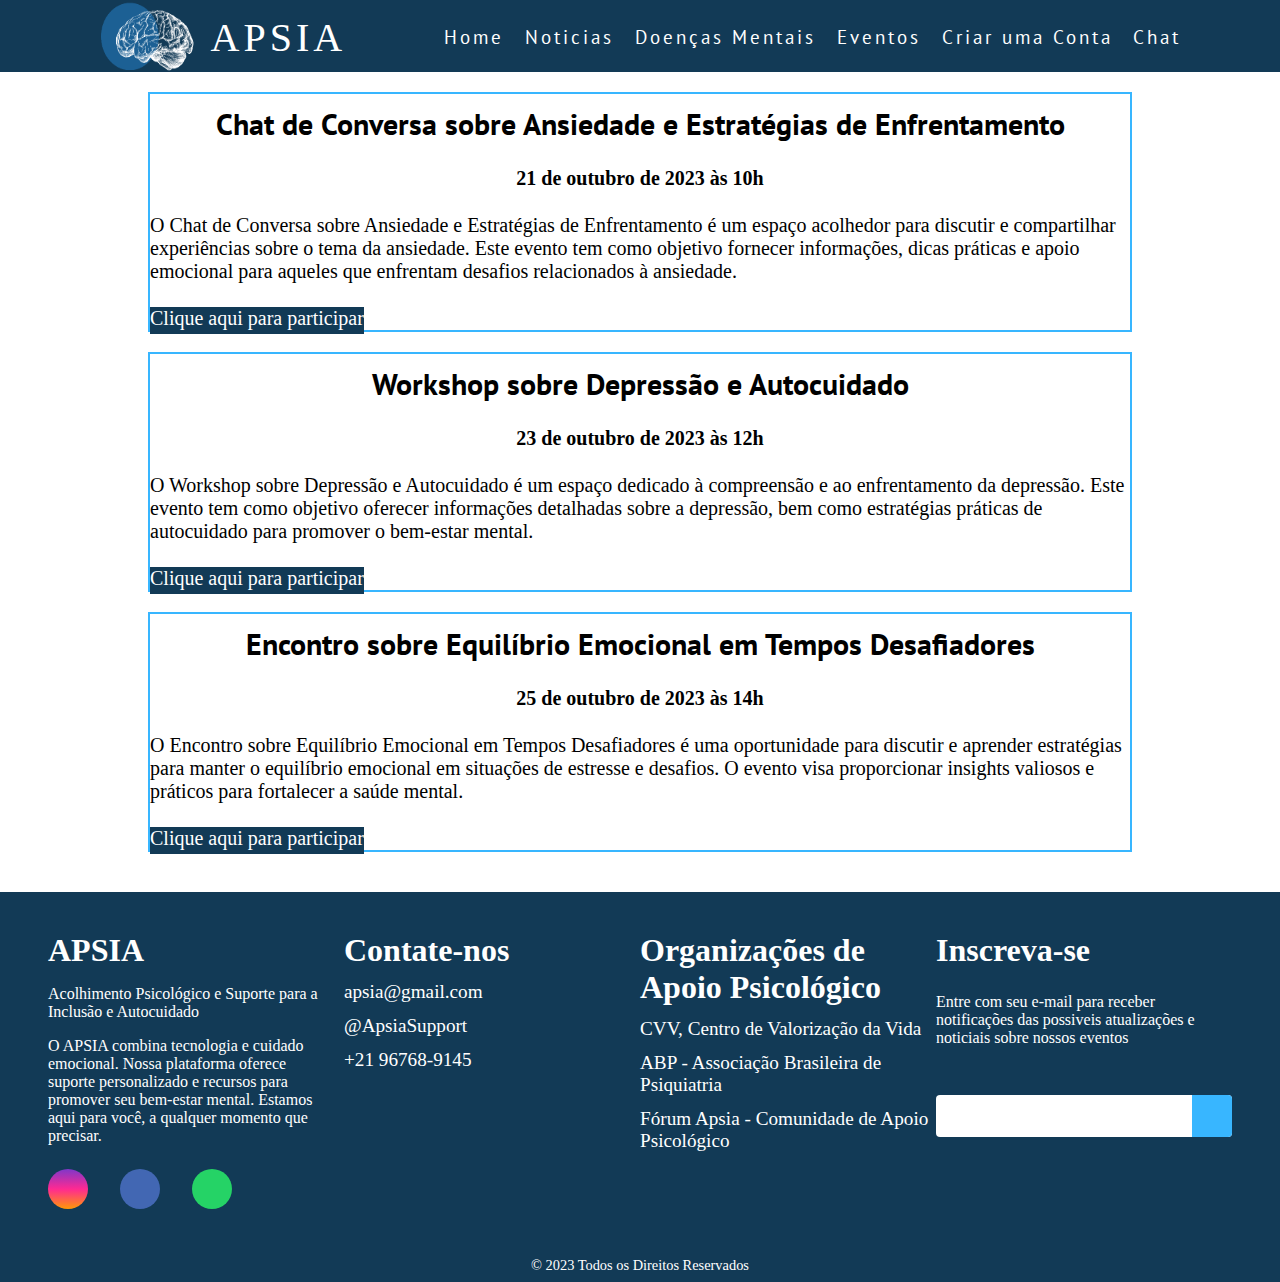
<file: views/Eventos.html>
<!DOCTYPE html>
<html lang="pt-br">
  <head>
    <meta charset="UTF-8" />
    <meta http-equiv="X-UA-Compatible" content="IE=edge" />
    <meta name="viewport" content="width=device-width, initial-scale=1">
<link rel="icon" type="image/x-icon" href="../imagens/icone.png" />
    <link rel="stylesheet" href="../css/eventos.css" />
    <link rel="stylesheet" href="../css/home_style.css" />
    <link rel="stylesheet" href="https://cdnjs.cloudflare.com/ajax/libs/font-awesome/6.2.1/css/all.min.css" integrity="sha512-MV7K8+y+gLIBoVD59lQIYicR65iaqukzvf/nwasF0nqhPay5w/9lJmVM2hMDcnK1OnMGCdVK+iQrJ7lzPJQd1w==" crossorigin="anonymous" referrerpolicy="no-referrer" />
    <link rel="preconnect" href="https://fonts.googleapis.com" />
    <link rel="preconnect" href="https://fonts.gstatic.com" crossorigin />
    <link rel="stylesheet" href="https://fonts.googleapis.com/css2?family=Material+Symbols+Outlined:opsz,wght,FILL,GRAD@20..48,100..700,0..1,-50..200" />
    <link href="https://cdn.jsdelivr.net/npm/bootstrap@5.1.3/dist/css/bootstrap.min.css" rel="stylesheet"
    integrity="sha384-1BmE4kWBq78iYhFldvKuhfTAU6auU8tT94WrHftjDbrCEXSU1oBoqyl2QvZ6jIW3" crossorigin="anonymous">
    <title>Eventos</title>
    
  </head>

  <body>
    <header>
        <nav>
          <div class="nav-title">
            <img src="../imagens/logopequena.png">
            <a class="logo" href="./Home.html">APSIA</a>
          </div>
            <div class="mobile-menu">
                <div class="line1"></div>
                <div class="line2"></div>
                <div class="line3"></div>
            </div>
            <ul class="nav-list">
                <li><a href="./Home.html">Home</a></li>
                <li><a href="./Noticiais.html">Noticias</a></li>
                <li><a href="./Doenças.html">Doenças Mentais</a></li>
                <li><a href="./Eventos.html">Eventos</a></li>
                <li><a href="../Chat/Cadastro.php">Criar uma Conta</a></li>
                <li><a href="../Chat/Conversas.php">Chat</a></li>
            </ul>
        </nav>
    </header>
  <div class="box-noticia">
        <div class="col-sm-12 col-md-4 col-lg-3 p-2 card" id="box-card"> 
            <div class="p-2">
                <div>
                    <h5 class="card-title" style="margin: 10px">Chat de Conversa sobre Ansiedade e Estratégias de Enfrentamento</h5>
                    <h6 class="text-primary">21 de outubro de 2023 às 10h</h6>
                    <p class="text-muted">O Chat de Conversa sobre Ansiedade e Estratégias de Enfrentamento é um espaço acolhedor para discutir e compartilhar experiências sobre o tema da ansiedade. 
                        Este evento tem como objetivo fornecer informações, dicas práticas e apoio emocional para aqueles que enfrentam desafios relacionados à ansiedade.</p>
                    <a class="btn btn-dark">Clique aqui para participar</a>
                </div>
            </div>
        </div>

        <div class="col-sm-12 col-md-4 col-lg-3 p-2 card" id="box-card"> 
            <div class="p-2">
                <div>
                    <h5 class="card-title" style="margin: 10px">Workshop sobre Depressão e Autocuidado</h5>
                    <h6 class="text-primary">23 de outubro de 2023 às 12h</h6>
                    <p class="text-muted">O Workshop sobre Depressão e Autocuidado é um espaço dedicado à compreensão e ao enfrentamento da depressão. 
                        Este evento tem como objetivo oferecer informações detalhadas sobre a depressão, bem como estratégias práticas de autocuidado para promover o bem-estar mental.</p>
                    <a class="btn btn-dark">Clique aqui para participar</a>
                </div>
            </div>
        </div>

        <div class="col-sm-12 col-md-4 col-lg-3 p-2 card" id="box-card"> 
            <div class="p-2">
                <div>
                    <h5 class="card-title" style="margin: 10px">Encontro sobre Equilíbrio Emocional em Tempos Desafiadores</h5>
                    <h6 class="text-primary">25 de outubro de 2023 às 14h</h6>
                    <p class="text-muted">O Encontro sobre Equilíbrio Emocional em Tempos Desafiadores é uma oportunidade para discutir e aprender estratégias para manter o equilíbrio emocional em situações de estresse e desafios. 
                        O evento visa proporcionar insights valiosos e práticos para fortalecer a saúde mental.</p>
                    <a class="btn btn-dark">Clique aqui para participar</a>
                </div>
            </div>
        </div>
  </div>


  <footer>
    <div id="footer_content">
        <div id="footer_contacts">
            <h1>APSIA</h1>
            <p>Acolhimento Psicológico e Suporte para a Inclusão e Autocuidado</p>
            <p>O APSIA combina tecnologia e cuidado emocional. Nossa plataforma oferece suporte personalizado e recursos para promover seu bem-estar mental. Estamos aqui para você, a qualquer momento que precisar.</p>

            <div id="footer_social_media">
                <a href="#" class="footer-link" id="instagram">
                    <i class="fa-brands fa-instagram"></i>
                </a>

                <a href="#" class="footer-link" id="facebook">
                    <i class="fa-brands fa-facebook-f"></i>
                </a>

                <a href="#" class="footer-link" id="whatsapp">
                    <i class="fa-brands fa-whatsapp"></i>
                </a>
            </div>
        </div>
        
        <ul class="footer-list">
            <li>
                <h1>Contate-nos</h1>
            </li>
            <li>
                <a href="https://neilpatel.com/wp-content/uploads/2019/05/ilustracao-sobre-o-error-404-not-found.jpeg" class="footer-link" target="_blank">apsia@gmail.com</a>
            </li>
            <li>
                <a href="https://neilpatel.com/wp-content/uploads/2019/05/ilustracao-sobre-o-error-404-not-found.jpeg" class="footer-link" target="_blank">@ApsiaSupport</a>
            </li>
            <li>
                <a href="https://neilpatel.com/wp-content/uploads/2019/05/ilustracao-sobre-o-error-404-not-found.jpeg" class="footer-link" target="_blank">+21 96768-9145</a>
            </li>
        </ul>

        <ul class="footer-list">
            <li>
                <h1>Organizações de Apoio Psicológico</h1>
            </li>
            <li>
                <a href="https://www.cvv.org.br/" class="footer-link" target="_blank">CVV, Centro de Valorização da Vida</a>
            </li>
            <li>
                <a href="https://www.abp.org.br/" class="footer-link" target="_blank">ABP - Associação Brasileira de Psiquiatria</a>
            </li>
            <li>
                <a href="https://forum.apsia.com.br/" class="footer-link" target="_blank">Fórum Apsia - Comunidade de Apoio Psicológico</a>
            </li>
        </ul>

        <div id="footer_subscribe">
            <h1>Inscreva-se</h1>

            <p> Entre com seu e-mail para receber notificações das possiveis atualizações e noticiais sobre nossos eventos <p>

            <div id="input_group">
                <input type="email" id="email">
                <button>
                    <i class="fa-regular fa-envelope"></i>
                </button>
            </div>
        </div>
    </div>

    <div id="footer_copyright">
        &#169
        2023 Todos os Direitos Reservados
    </div>
</footer>


    <script src="../javascript/home.js"></script>
  </body>
</html>
</file>
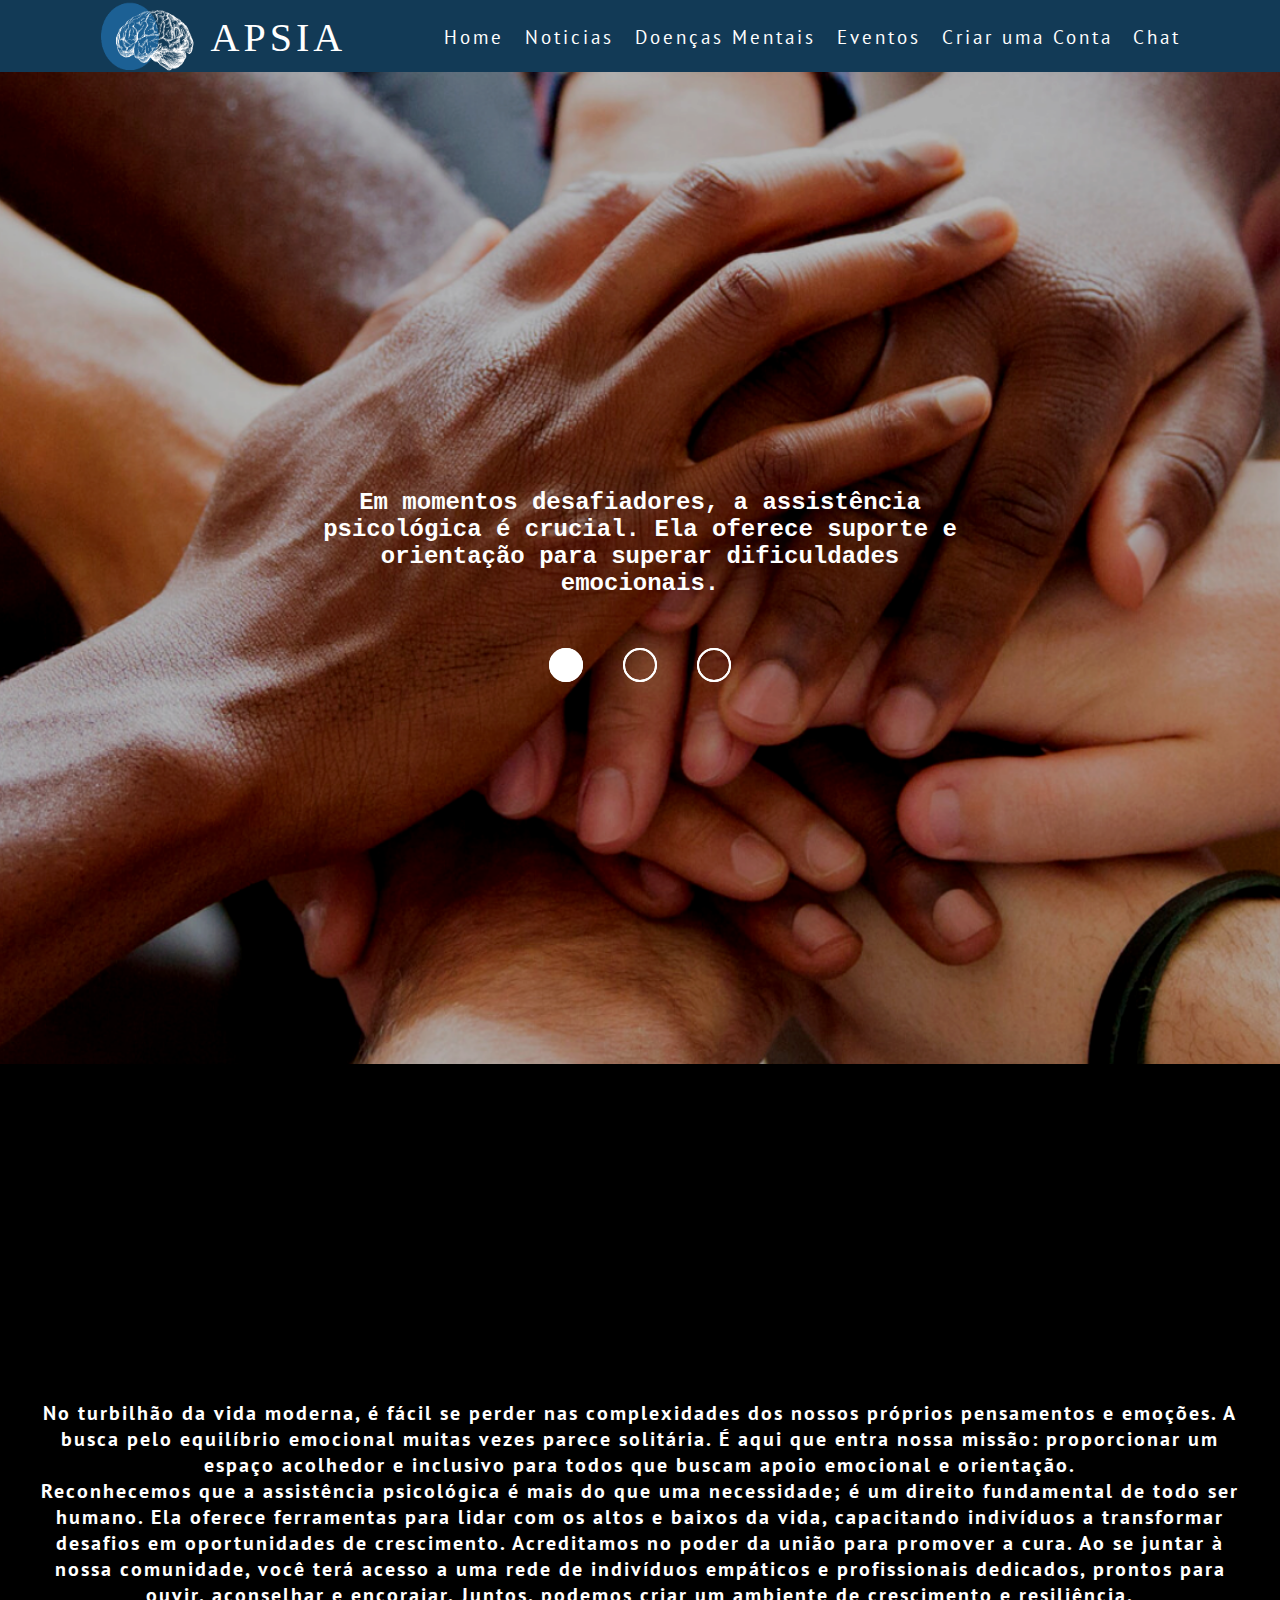
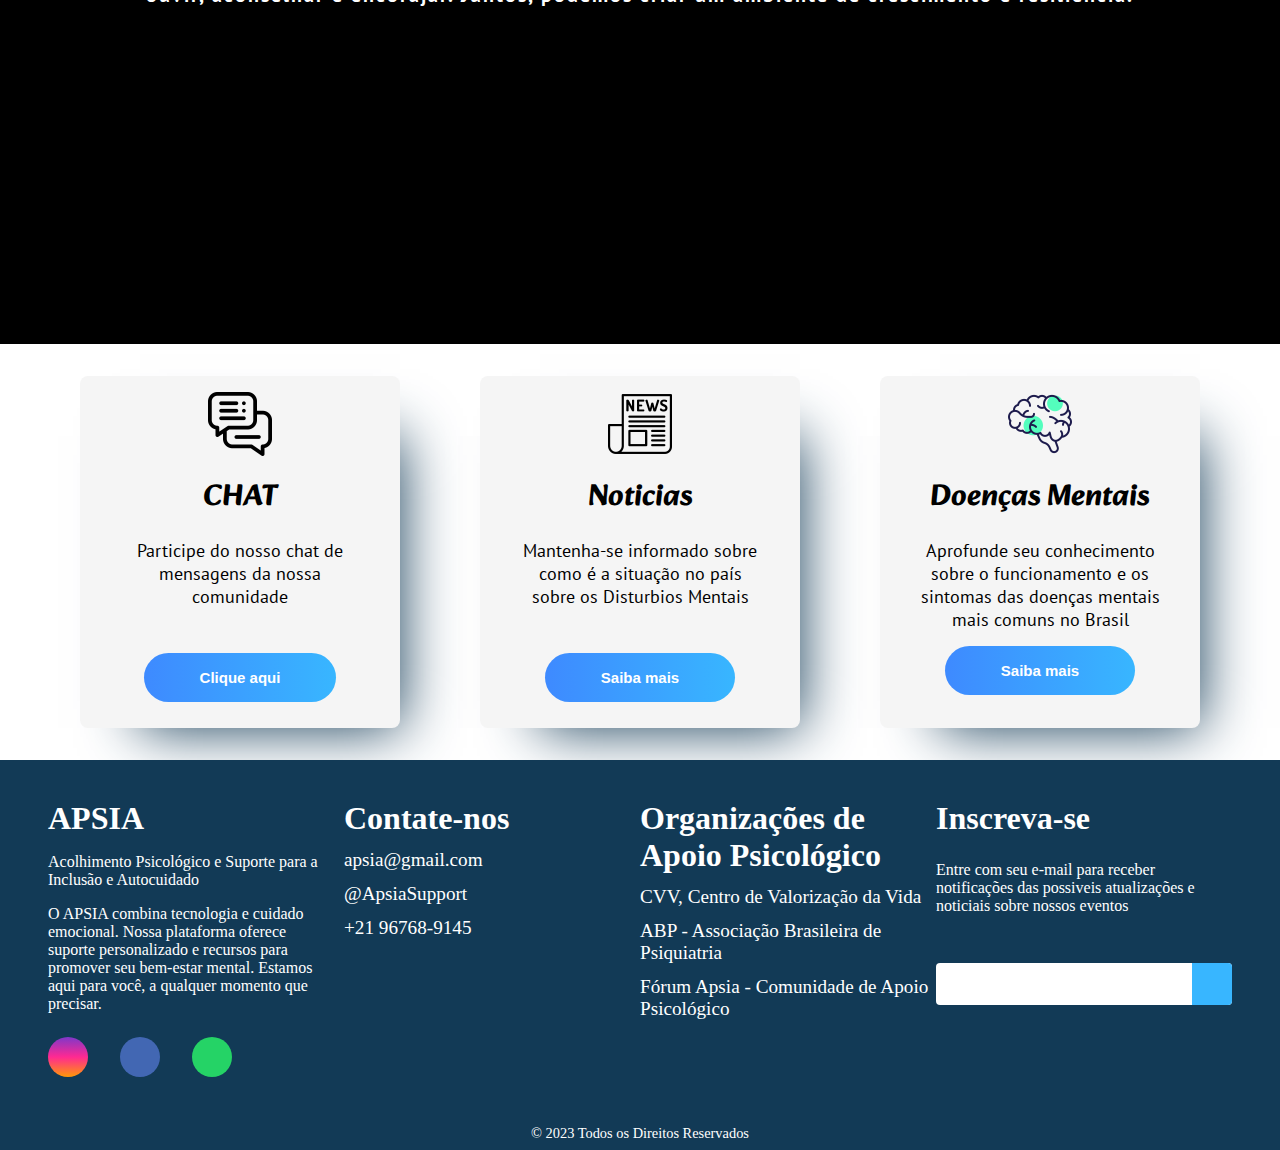
<file: views/Home.html>
<!DOCTYPE html>
<html lang="pt-br">
  <head>
    <meta charset="UTF-8" />
    <meta http-equiv="X-UA-Compatible" content="IE=edge" />
    <meta name="viewport" content="width=device-width, initial-scale=1">
    <link rel="icon" type="image/x-icon" href="../imagens/icone.png" />
    <link rel="stylesheet" href="../css/home_style.css" />
    <link rel="stylesheet" href="https://cdnjs.cloudflare.com/ajax/libs/font-awesome/6.2.1/css/all.min.css" integrity="sha512-MV7K8+y+gLIBoVD59lQIYicR65iaqukzvf/nwasF0nqhPay5w/9lJmVM2hMDcnK1OnMGCdVK+iQrJ7lzPJQd1w==" crossorigin="anonymous" referrerpolicy="no-referrer" />
    <link rel="preconnect" href="https://fonts.googleapis.com" />
    <link rel="preconnect" href="https://fonts.gstatic.com" crossorigin />
    <link rel="stylesheet" href="https://fonts.googleapis.com/css2?family=Material+Symbols+Outlined:opsz,wght,FILL,GRAD@20..48,100..700,0..1,-50..200" />
    <link href="https://cdn.jsdelivr.net/npm/bootstrap@5.1.3/dist/css/bootstrap.min.css" rel="stylesheet"
    integrity="sha384-1BmE4kWBq78iYhFldvKuhfTAU6auU8tT94WrHftjDbrCEXSU1oBoqyl2QvZ6jIW3" crossorigin="anonymous">
    <title>APSIA</title>
  </head>
  <body>
    <header>
      <nav>
        <div class="nav-title">
          <img src="../imagens/logopequena.png">
          <a class="logo" href="./Home.html">APSIA</a>
        </div>
          <div class="mobile-menu">
              <div class="line1"></div>
              <div class="line2"></div>
              <div class="line3"></div>
          </div>
          <ul class="nav-list">
              <li><a href="./Home.html">Home</a></li>
              <li><a href="./Noticiais.html">Noticias</a></li>
              <li><a href="./Doenças.html">Doenças Mentais</a></li>
              <li><a href="./Eventos.html">Eventos</a></li>
              <li><a href="../Chat/Cadastro.php">Criar uma Conta</a></li>
              <li><a href="../Chat/Conversas.php">Chat</a></li>
          </ul>
      </nav>
  </header>
    
      <section class="slider">

        <div class="slides">
          <!--Radio buttons-->
          <input type="radio" name="radio-btn" id="radio1">
          <input type="radio" name="radio-btn" id="radio2">
          <input type="radio" name="radio-btn" id="radio3">
          <!--fim-->

          <!--slide imagens-->
            <div class="slide first">
              <img src="../imagens/assets/carrossel3.png" alt="" />
              <div class="slide-text">
                <p>Em momentos desafiadores, a assistência psicológica é crucial. Ela oferece suporte e orientação para superar dificuldades emocionais.</p>
              </div>
            </div>
            <div class="slide">
              <img src="../imagens/assets/cerebro-carrossel.jpg" alt="" />
              <div class="slide-text">
                <p>Aqui no Apsia fornecemos assistência psicológica como um espaço acolhedor para indivíduos se unirem e compartilharem seus problemas. Aqui, encontram apoio e compreensão.</p>
              </div>
            </div>
            <div class="slide">
              <img src="../imagens/assets/carrossel-meca.jpg" alt="" />
              <div class="slide-text">
                <p>Através da união de uma comunidade solidária, somos capazes de fazer a diferença na vida das pessoas que enfrentam desafios emocionais. Juntos, proporcionamos um ambiente de apoio e crescimento</p>
              </div>
            </div>
          <!--slide imagens fim-->
          
          <!--navigation auto-->
          <div class="navigation-auto">
              <div class="auto-btn1"></div>
              <div class="auto-btn2"></div>
              <div class="auto-btn3"></div>
          </div>

          <div class="manual-navigation">
            <label for="radio1" class="manual-btn"></label>
            <label for="radio2" class="manual-btn"></label>
            <label for="radio3" class="manual-btn"></label>
          </div>

        </div>

      </section>


    <!--<section class="">
      <div class="center-text">
      <a>Espaço para texto</a>
    </section>
  -->
    <section class="bread-background center-h1">
      <h1 class="custom-h1">
        <a>No turbilhão da vida moderna, é fácil se perder nas complexidades dos nossos próprios pensamentos e emoções. A busca pelo equilíbrio emocional muitas vezes parece solitária. É aqui que entra nossa missão: proporcionar um espaço acolhedor e inclusivo para todos que buscam apoio emocional e orientação.</a>
        <a><br>Reconhecemos que a assistência psicológica é mais do que uma necessidade; é um direito fundamental de todo ser humano. Ela oferece ferramentas para lidar com os altos e baixos da vida, capacitando indivíduos a transformar desafios em oportunidades de crescimento.</a>
        <a>Acreditamos no poder da união para promover a cura. Ao se juntar à nossa comunidade, você terá acesso a uma rede de indivíduos empáticos e profissionais dedicados, prontos para ouvir, aconselhar e encorajar. Juntos, podemos criar um ambiente de crescimento e resiliência.</a>
      </h1>
    </section>

    <main class="cards">
      <section class="card contato">
          <div class="icon">
              <img src="../imagens/assets/bater-papo.png" alt="BatePapo">
          </div>
          <h3>CHAT</h3>
          <span>Participe do nosso chat de mensagens da nossa comunidade</span>
          <button onclick="location.href='../Chat/Cadastro.php'">Clique aqui</button>
      </section>
      <section class="card noticia">
          <div class="icon">
              <img src="../imagens/assets/noticia.png" alt="Noticias">
          </div>
          <h3>Noticias</h3>
          <span>Mantenha-se informado sobre como é a situação no país sobre os Disturbios Mentais</span>
          <button onclick="location.href='./Noticiais.html'">Saiba mais</button>
      </section>
      <section class="card sobre">
          <div class="icon">
              <img src="../imagens/assets/cerebro.png" alt="Conheça-nos">
          </div>
          <h3>Doenças Mentais</h3>
          <span id="card-span">Aprofunde seu conhecimento sobre o funcionamento e os sintomas das doenças mentais mais comuns no Brasil</span>
          <button onclick="location.href='./Doenças.html'">Saiba mais</button>
      </section>
  </main>

    <footer>
      <div id="footer_content">
          <div id="footer_contacts">
              <h1>APSIA</h1>
              <p>Acolhimento Psicológico e Suporte para a Inclusão e Autocuidado</p>
              <p>O APSIA combina tecnologia e cuidado emocional. Nossa plataforma oferece suporte personalizado e recursos para promover seu bem-estar mental. Estamos aqui para você, a qualquer momento que precisar.</p>

              <div id="footer_social_media">
                  <a href="#" class="footer-link" id="instagram">
                      <i class="fa-brands fa-instagram"></i>
                  </a>

                  <a href="#" class="footer-link" id="facebook">
                      <i class="fa-brands fa-facebook-f"></i>
                  </a>

                  <a href="#" class="footer-link" id="whatsapp">
                      <i class="fa-brands fa-whatsapp"></i>
                  </a>
              </div>
          </div>
          
          <ul class="footer-list">
              <li>
                  <h1>Contate-nos</h1>
              </li>
              <li>
                  <a href="https://neilpatel.com/wp-content/uploads/2019/05/ilustracao-sobre-o-error-404-not-found.jpeg" class="footer-link" target="_blank">apsia@gmail.com</a>
              </li>
              <li>
                  <a href="https://neilpatel.com/wp-content/uploads/2019/05/ilustracao-sobre-o-error-404-not-found.jpeg" class="footer-link" target="_blank">@ApsiaSupport</a>
              </li>
              <li>
                  <a href="https://neilpatel.com/wp-content/uploads/2019/05/ilustracao-sobre-o-error-404-not-found.jpeg" class="footer-link" target="_blank">+21 96768-9145</a>
              </li>
          </ul>

          <ul class="footer-list">
              <li>
                  <h1>Organizações de Apoio Psicológico</h1>
              </li>
              <li>
                  <a href="https://www.cvv.org.br/" class="footer-link" target="_blank">CVV, Centro de Valorização da Vida</a>
              </li>
              <li>
                  <a href="https://www.abp.org.br/" class="footer-link" target="_blank">ABP - Associação Brasileira de Psiquiatria</a>
              </li>
              <li>
                  <a href="https://forum.apsia.com.br/" class="footer-link" target="_blank">Fórum Apsia - Comunidade de Apoio Psicológico</a>
              </li>
          </ul>

          <div id="footer_subscribe">
              <h1>Inscreva-se</h1>

              <p> Entre com seu e-mail para receber notificações das possiveis atualizações e noticiais sobre nossos eventos <p>

              <div id="input_group">
                  <input type="email" id="email">
                  <button>
                      <i class="fa-regular fa-envelope"></i>
                  </button>
              </div>
          </div>
      </div>

      <div id="footer_copyright">
          &#169
          2023 Todos os Direitos Reservados
      </div>
  </footer>
    <script src="../javascript/home.js"></script>
  </body>
</html>
</file>
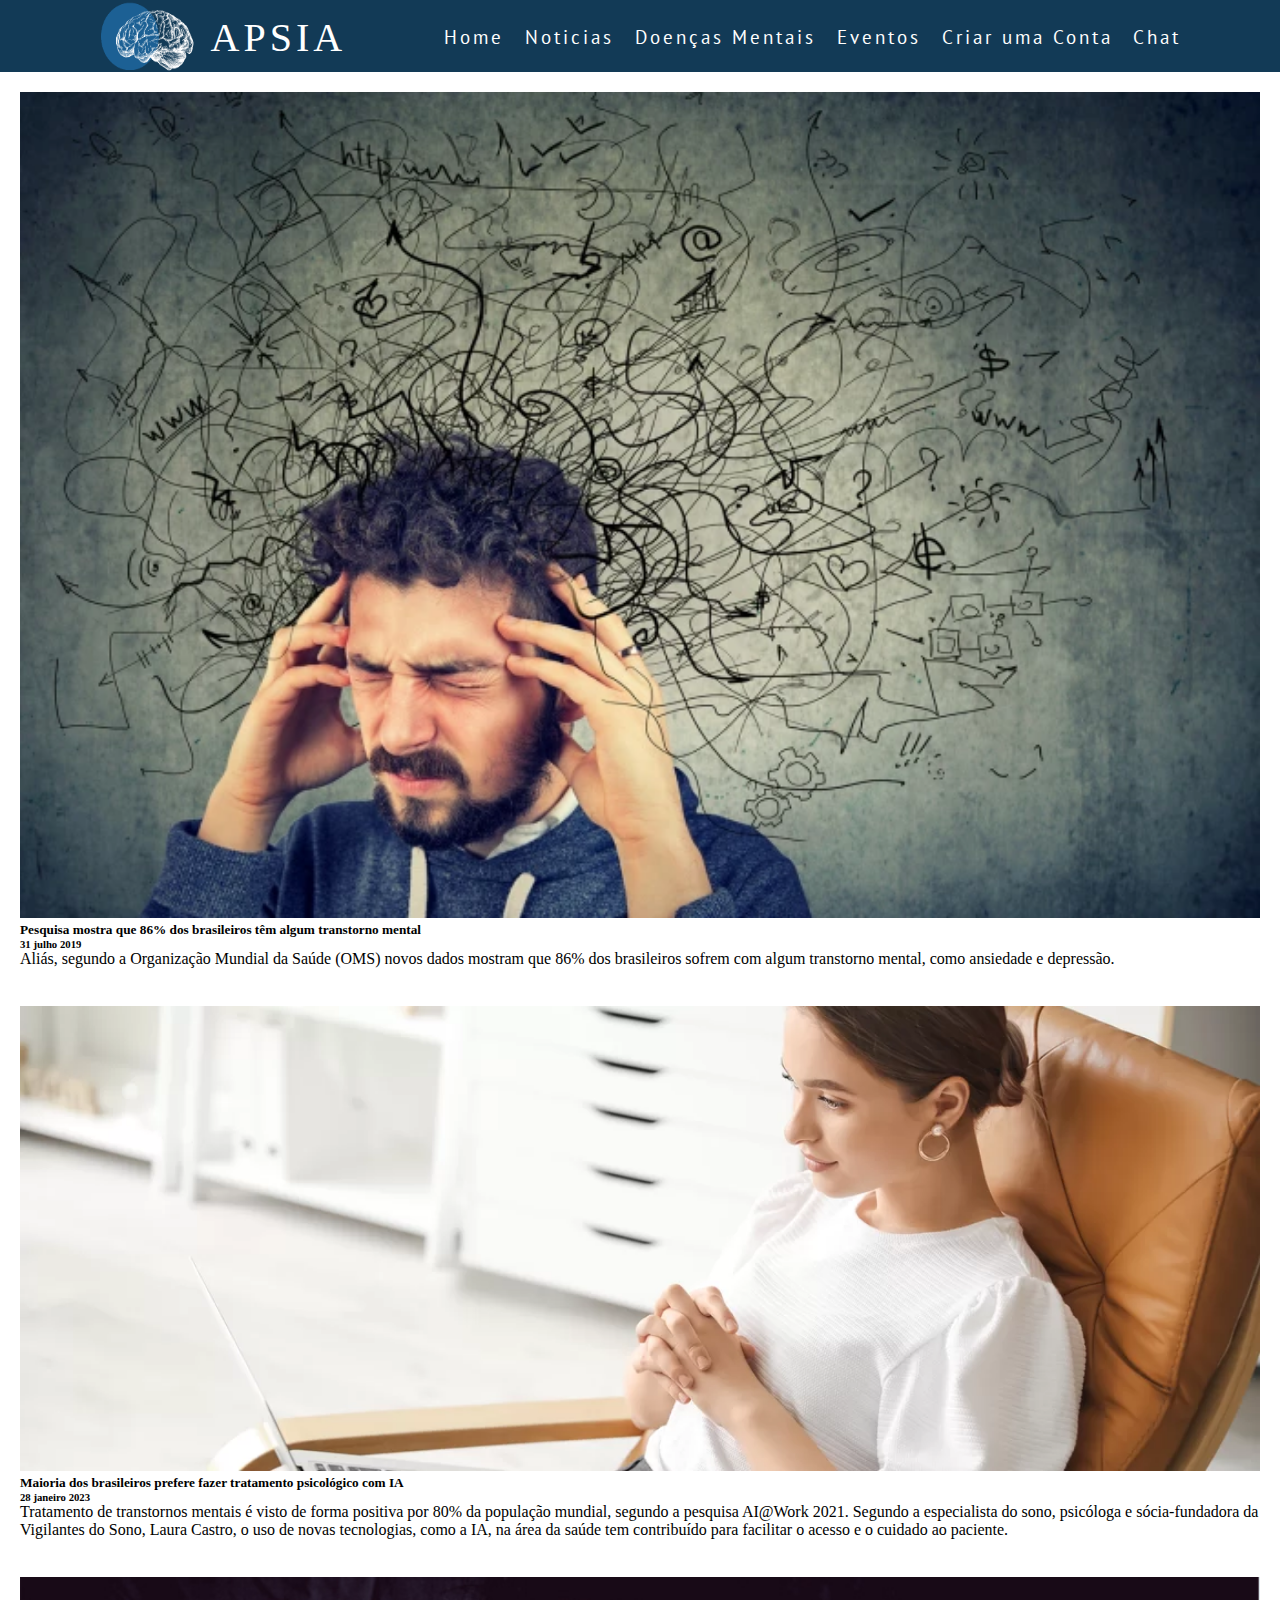
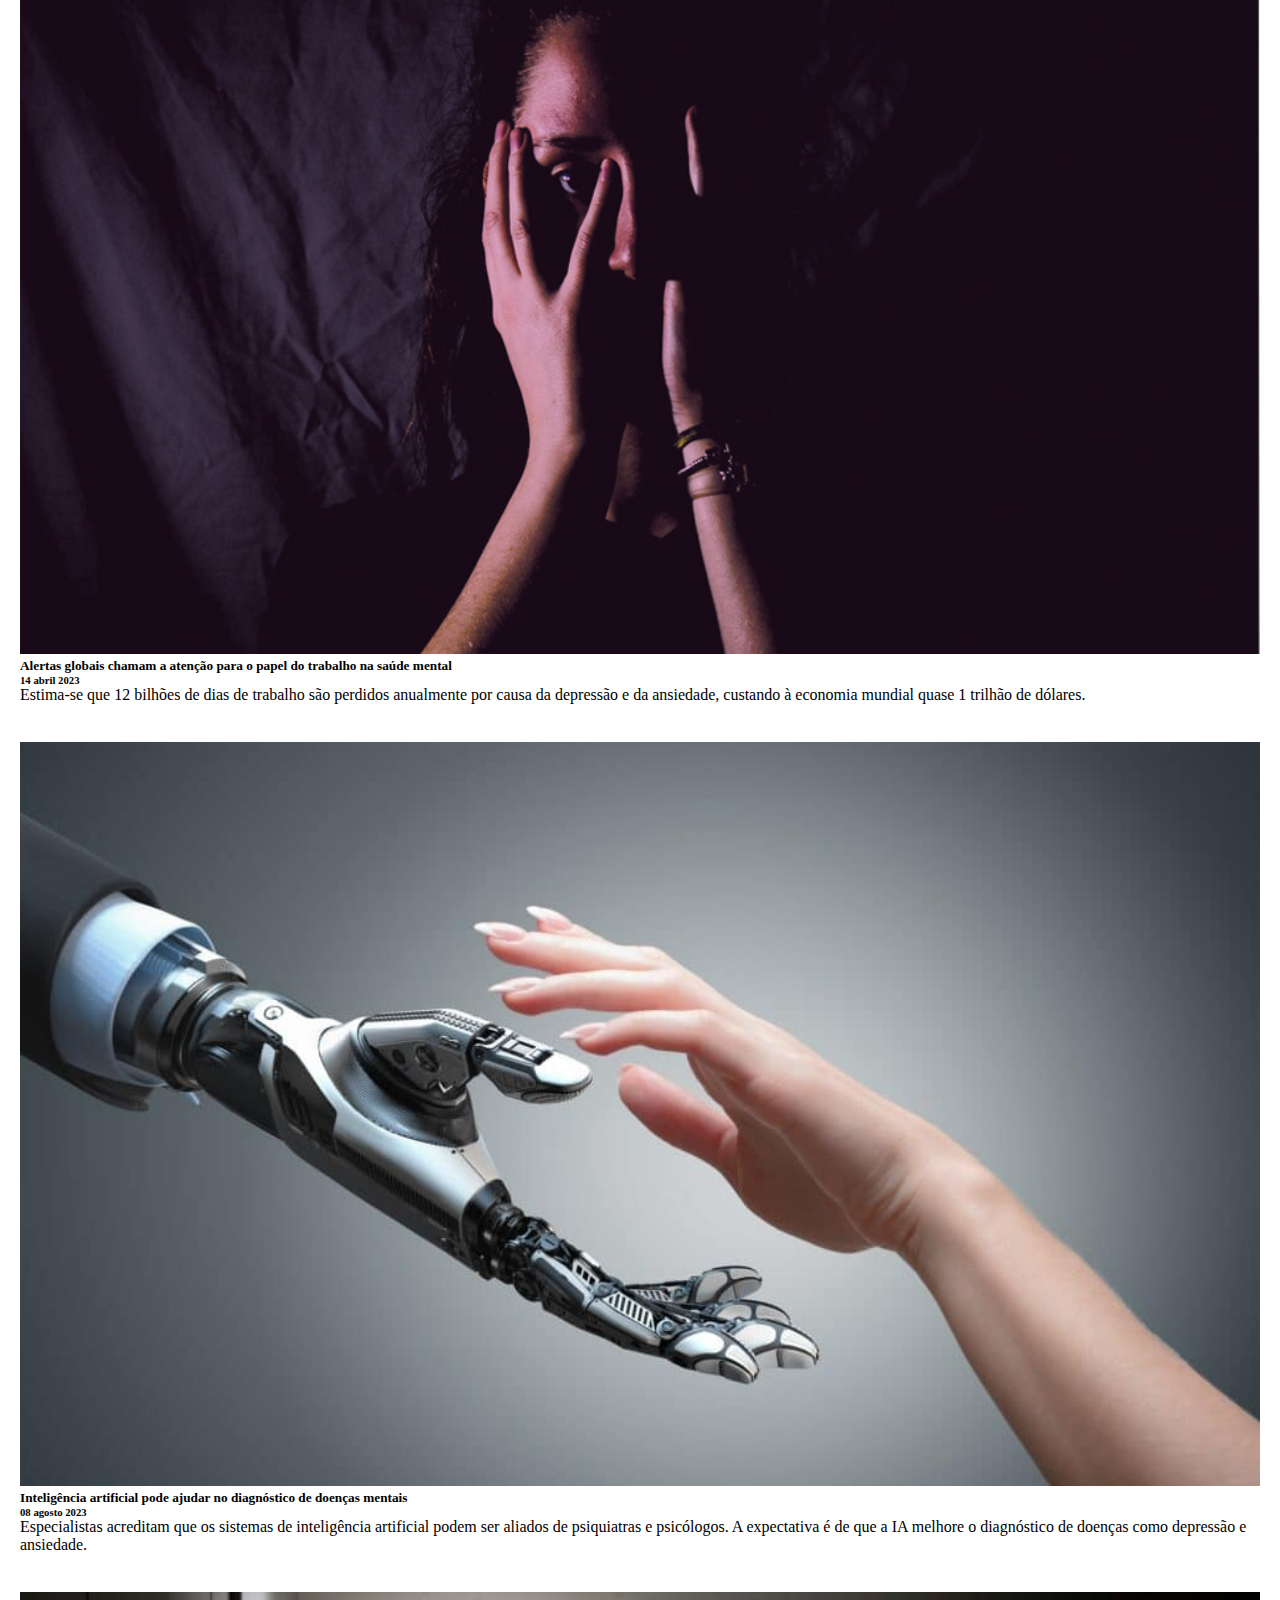
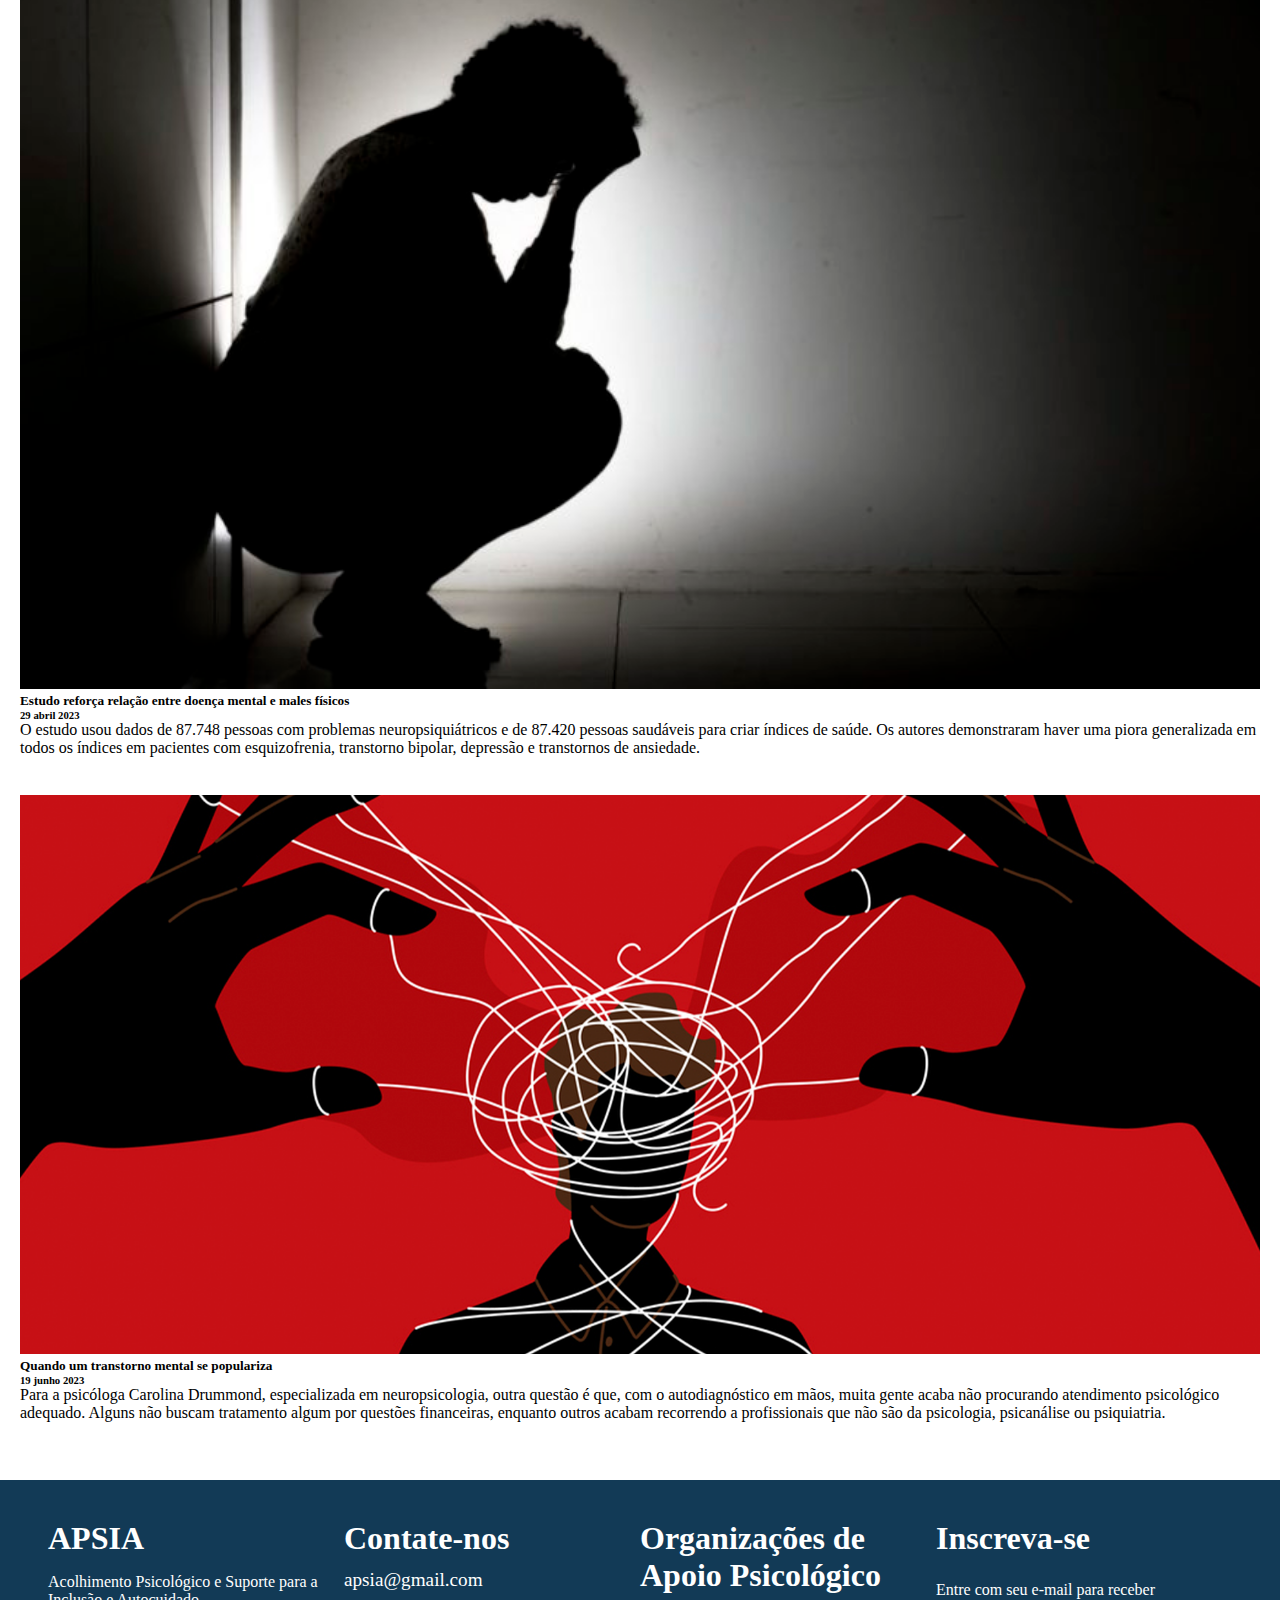
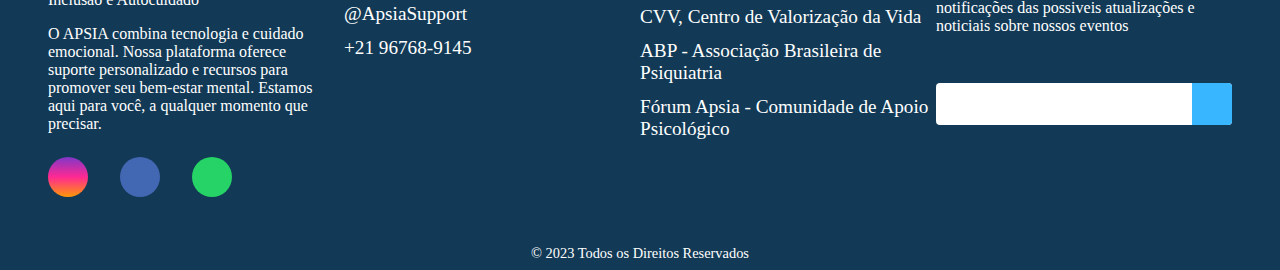
<file: views/Noticiais.html>
<!DOCTYPE html>
<html lang="pt-br">
  <head>
    <meta charset="UTF-8" />
    <meta http-equiv="X-UA-Compatible" content="IE=edge" />
    <meta name="viewport" content="width=device-width, initial-scale=1">
<link rel="icon" type="image/x-icon" href="../imagens/icone.png" />
    <link rel="stylesheet" href="../css/noticias_style.css" />
    <link rel="stylesheet" href="../css/home_style.css" />
    <link rel="stylesheet" href="https://cdnjs.cloudflare.com/ajax/libs/font-awesome/6.2.1/css/all.min.css" integrity="sha512-MV7K8+y+gLIBoVD59lQIYicR65iaqukzvf/nwasF0nqhPay5w/9lJmVM2hMDcnK1OnMGCdVK+iQrJ7lzPJQd1w==" crossorigin="anonymous" referrerpolicy="no-referrer" />
    <link rel="preconnect" href="https://fonts.googleapis.com" />
    <link rel="preconnect" href="https://fonts.gstatic.com" crossorigin />
    <link rel="stylesheet" href="https://fonts.googleapis.com/css2?family=Material+Symbols+Outlined:opsz,wght,FILL,GRAD@20..48,100..700,0..1,-50..200" />
    <link href="https://cdn.jsdelivr.net/npm/bootstrap@5.1.3/dist/css/bootstrap.min.css" rel="stylesheet"
    integrity="sha384-1BmE4kWBq78iYhFldvKuhfTAU6auU8tT94WrHftjDbrCEXSU1oBoqyl2QvZ6jIW3" crossorigin="anonymous">
    <title>Noticias</title>
    
  </head>

  <body>
    <header>
        <nav>
          <div class="nav-title">
            <img src="../imagens/logopequena.png">
            <a class="logo" href="./Home.html">APSIA</a>
          </div>
            <div class="mobile-menu">
                <div class="line1"></div>
                <div class="line2"></div>
                <div class="line3"></div>
            </div>
            <ul class="nav-list">
                <li><a href="./Home.html">Home</a></li>
                <li><a href="./Noticiais.html">Noticias</a></li>
                <li><a href="./Doenças.html">Doenças Mentais</a></li>
                <li><a href="./Eventos.html">Eventos</a></li>
                <li><a href="../Chat/Cadastro.php">Criar uma Conta</a></li>
                <li><a href="../Chat/Conversas.php">Chat</a></li>
            </ul>
        </nav>
    </header>
  <div class="box-noticia">
        <div class="col-sm-12 col-md-4 col-lg-3 p-2 card" id="box-card"> 
            <div class="p-2">
                <img src="../imagens/assets/noticias1.png">
                <div>
                    <h5 class="card-title">Pesquisa mostra que 86% dos brasileiros têm algum transtorno mental</h5>
                    <h6 class="text-primary">31 julho 2019</h6>
                    <p class="text-muted">Aliás, segundo a Organização Mundial da Saúde (OMS) novos dados mostram que 86% dos brasileiros sofrem com algum transtorno mental, como ansiedade e depressão.</p>
                    <a class="btn btn-dark" href="https://veja.abril.com.br/saude/pesquisa-indica-que-86-dos-brasileiros-tem-algum-transtorno-mental/amp/" target="_blank">Leia aqui</a>
                </div>
            </div>
        </div>

        <div class="col-sm-12 col-md-4 col-lg-3 p-2 card" id="box-card"> 
           <div class="p-2">
            <img src="../imagens/assets/noticias2.png">
            <div>
                <h5 class="card-title">Maioria dos brasileiros prefere fazer tratamento psicológico com IA</h5>
                <h6 class="text-primary">28 janeiro 2023 </h6>
                <p class="text-muted">Tratamento de transtornos mentais é visto de forma positiva por 80% da população mundial, segundo a pesquisa AI@Work 2021. Segundo a especialista do sono, psicóloga e sócia-fundadora da Vigilantes do Sono, Laura Castro, o uso de novas tecnologias, como a IA, na área da saúde tem contribuído para facilitar o acesso e o cuidado ao paciente.</p>
                <a class="btn btn-dark" href="https://www.tecmundo.com.br/ciencia/259812-maioria-brasileiros-prefere-fazer-tratamento-psicologico-ia.htm" target="_blank">Leia aqui</a>
            </div>
            </div>
        </div>

        <div class="col-sm-12 col-md-4 col-lg-3 p-2 card" id="box-card"> 
            <div class="p-2">
                <img src="../imagens/assets/noticias3.jpg">
                <div>
                    <h5 class="card-title">Alertas globais chamam a atenção para o papel do trabalho na saúde mental</h5>
                    <h6 class="text-primary">14 abril 2023</h6>
                    <p class="text-muted">Estima-se que 12 bilhões de dias de trabalho são perdidos anualmente por causa da depressão e da ansiedade, custando à economia mundial quase 1 trilhão de dólares.</p>
                    <a class="btn btn-dark" href="https://www.epsjv.fiocruz.br/noticias/reportagem/alertas-globais-chamam-a-atencao-para-o-papel-do-trabalho-na-saude-mental" target="_blank">Leia aqui</a>
                </div>
            </div>
        </div>

            <div class="col-sm-12 col-md-4 col-lg-3 p-2 card" id="box-card"> 
                <div class="p-2">
                    <img src="../imagens/assets/noticias4.jpg">
                    <div>
                        <h5 class="card-title">Inteligência artificial pode ajudar no diagnóstico de doenças mentais</h5>
                        <h6 class="text-primary">08 agosto 2023</h6>
                        <p class="text-muted">Especialistas acreditam que os sistemas de inteligência artificial podem ser aliados de psiquiatras e psicólogos. A expectativa é de que a IA melhore o diagnóstico de doenças como depressão e ansiedade.</p>
                        <a class="btn btn-dark" href="https://www.correiobraziliense.com.br/ciencia-e-saude/2023/08/amp/5115116-inteligencia-artificial-pode-ajudar-no-diagnostico-de-doencas-mentais.html" target="_blank">Leia aqui</a>
                    </div>
                </div>
            </div>

            <div class="col-sm-12 col-md-4 col-lg-3 p-2 card" id="box-card"> 
                <div class="p-2">
                    <img src="../imagens/assets/noticias5.jpg">
                    <div>
                        <h5 class="card-title">Estudo reforça relação entre doença mental e males físicos</h5>
                        <h6 class="text-primary">29 abril 2023</h6>
                        <p class="text-muted">O estudo usou dados de 87.748 pessoas com problemas neuropsiquiátricos e de 87.420 pessoas saudáveis para criar índices de saúde. Os autores demonstraram haver uma piora generalizada em todos os índices em pacientes com esquizofrenia, transtorno bipolar, depressão e transtornos de ansiedade.</p>
                        <a class="btn btn-dark" href="https://www.poder360.com.br/saude/estudo-reforca-relacao-entre-doenca-mental-e-males-fisicos/" target="_blank">Leia aqui</a>
                    </div>
                </div>
            </div>

            <div class="col-sm-12 col-md-4 col-lg-3 p-2 card" id="box-card"> 
                <div class="p-2">
                    <img src="../imagens/assets/noticias6.png">
                    <div>
                        <h5 class="card-title">Quando um transtorno mental se populariza</h5>
                        <h6 class="text-primary">19 junho 2023</h6>
                        <p class="text-muted">Para a psicóloga Carolina Drummond, especializada em neuropsicologia, outra questão é que, com o autodiagnóstico em mãos, muita gente acaba não procurando atendimento psicológico adequado. Alguns não buscam tratamento algum por questões financeiras, enquanto outros acabam recorrendo a profissionais que não são da psicologia, psicanálise ou psiquiatria.</p>
                        <a class="btn btn-dark" href="https://minabemestar.uol.com.br/tdah-transtornos-mentais-popularizacao/" target="_blank">Leia aqui</a>
                    </div>
                </div>
            </div>
    </div>


    <footer>
        <div id="footer_content">
            <div id="footer_contacts">
                <h1>APSIA</h1>
                <p>Acolhimento Psicológico e Suporte para a Inclusão e Autocuidado</p>
                <p>O APSIA combina tecnologia e cuidado emocional. Nossa plataforma oferece suporte personalizado e recursos para promover seu bem-estar mental. Estamos aqui para você, a qualquer momento que precisar.</p>
  
                <div id="footer_social_media">
                    <a href="#" class="footer-link" id="instagram">
                        <i class="fa-brands fa-instagram"></i>
                    </a>
  
                    <a href="#" class="footer-link" id="facebook">
                        <i class="fa-brands fa-facebook-f"></i>
                    </a>
  
                    <a href="#" class="footer-link" id="whatsapp">
                        <i class="fa-brands fa-whatsapp"></i>
                    </a>
                </div>
            </div>
            
            <ul class="footer-list">
                <li>
                    <h1>Contate-nos</h1>
                </li>
                <li>
                    <a href="https://neilpatel.com/wp-content/uploads/2019/05/ilustracao-sobre-o-error-404-not-found.jpeg" class="footer-link" target="_blank">apsia@gmail.com</a>
                </li>
                <li>
                    <a href="https://neilpatel.com/wp-content/uploads/2019/05/ilustracao-sobre-o-error-404-not-found.jpeg" class="footer-link" target="_blank">@ApsiaSupport</a>
                </li>
                <li>
                    <a href="https://neilpatel.com/wp-content/uploads/2019/05/ilustracao-sobre-o-error-404-not-found.jpeg" class="footer-link" target="_blank">+21 96768-9145</a>
                </li>
            </ul>
  
            <ul class="footer-list">
                <li>
                    <h1>Organizações de Apoio Psicológico</h1>
                </li>
                <li>
                    <a href="https://www.cvv.org.br/" class="footer-link" target="_blank">CVV, Centro de Valorização da Vida</a>
                </li>
                <li>
                    <a href="https://www.abp.org.br/" class="footer-link" target="_blank">ABP - Associação Brasileira de Psiquiatria</a>
                </li>
                <li>
                    <a href="https://forum.apsia.com.br/" class="footer-link" target="_blank">Fórum Apsia - Comunidade de Apoio Psicológico</a>
                </li>
            </ul>
  
            <div id="footer_subscribe">
                <h1>Inscreva-se</h1>
  
                <p> Entre com seu e-mail para receber notificações das possiveis atualizações e noticiais sobre nossos eventos <p>
  
                <div id="input_group">
                    <input type="email" id="email">
                    <button>
                        <i class="fa-regular fa-envelope"></i>
                    </button>
                </div>
            </div>
        </div>
  
        <div id="footer_copyright">
            &#169
            2023 Todos os Direitos Reservados
        </div>
    </footer>


    <script src="../javascript/home.js"></script>
  </body>
</html>
</file>
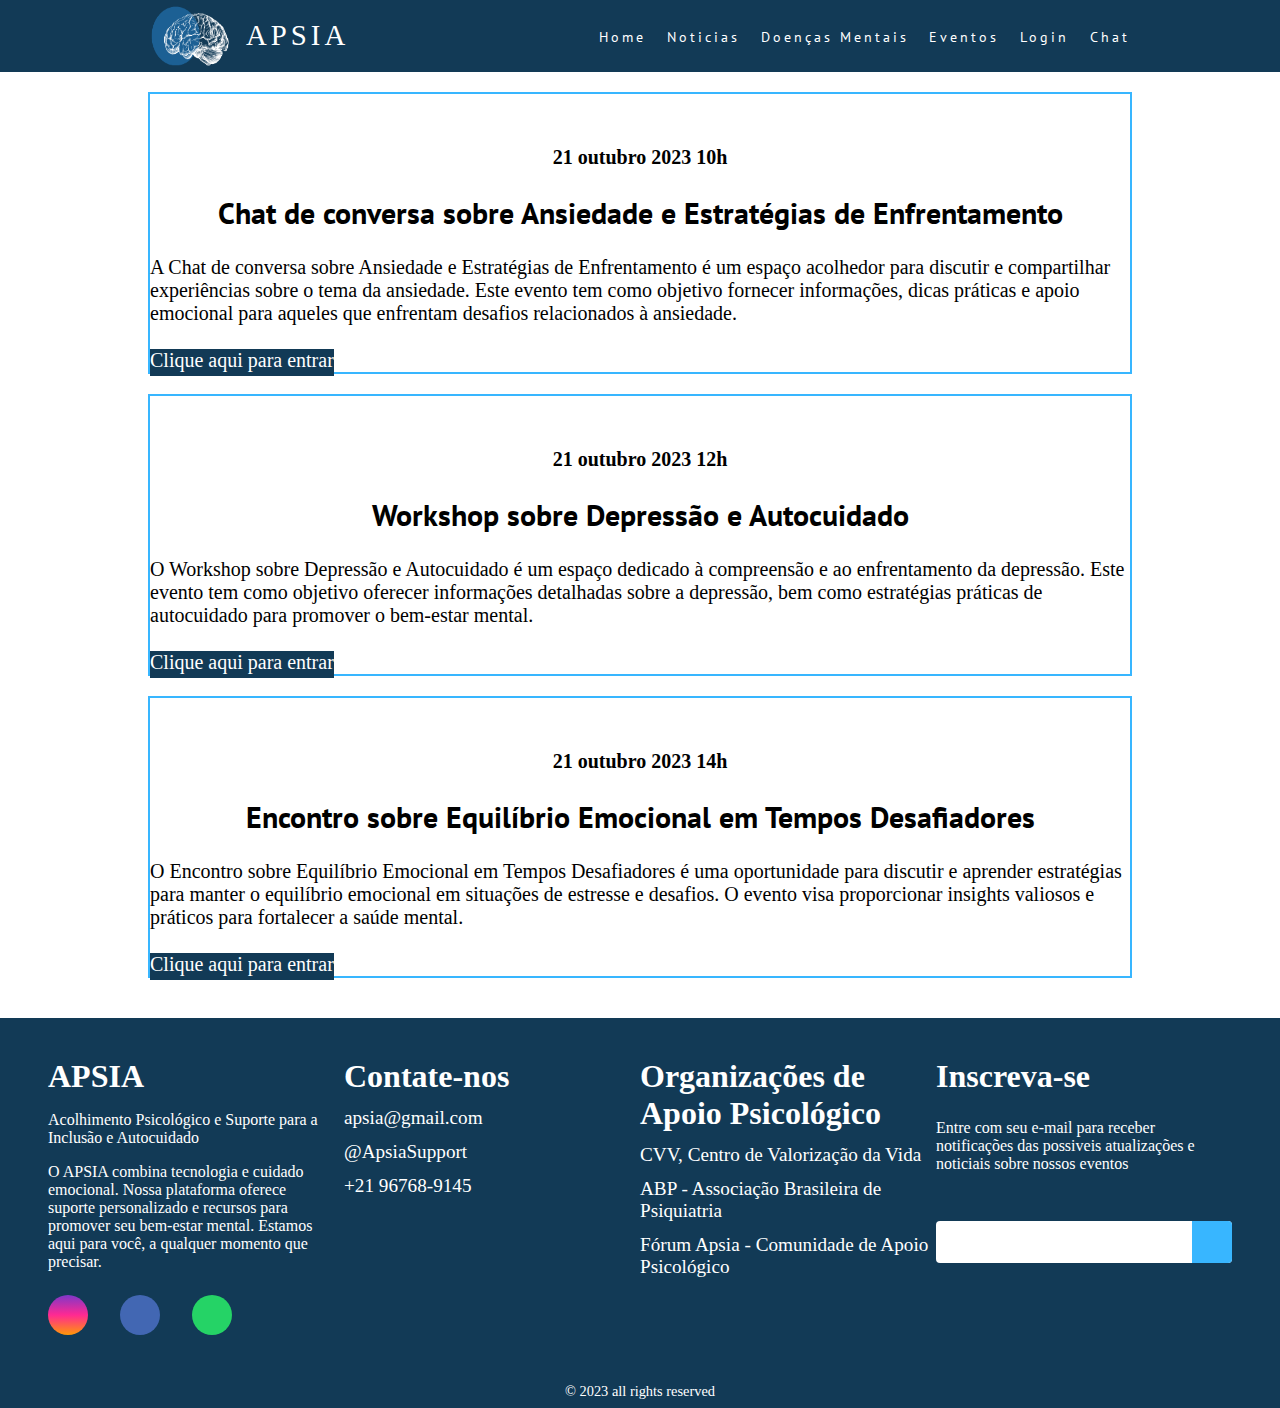
<file: FrontEnd/views/Eventos.html>
<!DOCTYPE html>
<html lang="pt-br">
  <head>
    <meta charset="UTF-8" />
    <meta http-equiv="X-UA-Compatible" content="IE=edge" />
    <meta name="viewport" content="width=device-width, initial-scale=1">
    <link rel="icon" type="image/x-icon" href="" />
    <link rel="stylesheet" href="../css/eventos.css" />
    <link rel="stylesheet" href="../css/home_style.css" />
    <link rel="stylesheet" href="https://cdnjs.cloudflare.com/ajax/libs/font-awesome/6.2.1/css/all.min.css" integrity="sha512-MV7K8+y+gLIBoVD59lQIYicR65iaqukzvf/nwasF0nqhPay5w/9lJmVM2hMDcnK1OnMGCdVK+iQrJ7lzPJQd1w==" crossorigin="anonymous" referrerpolicy="no-referrer" />
    <link rel="preconnect" href="https://fonts.googleapis.com" />
    <link rel="preconnect" href="https://fonts.gstatic.com" crossorigin />
    <link rel="stylesheet" href="https://fonts.googleapis.com/css2?family=Material+Symbols+Outlined:opsz,wght,FILL,GRAD@20..48,100..700,0..1,-50..200" />
    <link href="https://cdn.jsdelivr.net/npm/bootstrap@5.1.3/dist/css/bootstrap.min.css" rel="stylesheet"
    integrity="sha384-1BmE4kWBq78iYhFldvKuhfTAU6auU8tT94WrHftjDbrCEXSU1oBoqyl2QvZ6jIW3" crossorigin="anonymous">
    <title>Eventos</title>
    
  </head>

  <body>
    <header>
      <nav>
        <div class="nav-title">
          <img src="../imagens/logopequena.png">
          <a class="logo" href="#">APSIA</a>
        </div>
          <div class="mobile-menu">
              <div class="line1"></div>
              <div class="line2"></div>
              <div class="line3"></div>
          </div>
          <ul class="nav-list">
              <li><a href="./home.html">Home</a></li>
              <li><a href="./Noticiais.html">Noticias</a></li>
              <li><a href="./Doenças.html">Doenças Mentais</a></li>
              <li><a href="./Eventos.html">Eventos</a></li>
              <li><a href="">Login</a></li>
              <li><a href="">Chat</a></li>
          </ul>
      </nav>
  </header>
  <div class="box-noticia">
        <div class="col-sm-12 col-md-4 col-lg-3 p-2 card" id="box-card"> 
            <div class="p-2">
                <div>
                    <a class="text-primary">Data e Hora do evento</a>
                    <h6 class="text-primary">21 outubro 2023 10h</h6>
                    <h5 class="card-title"> Chat de conversa sobre Ansiedade e Estratégias de Enfrentamento</h5>
                    <p class="text-muted">A Chat de conversa sobre Ansiedade e Estratégias de Enfrentamento é um espaço acolhedor para discutir e compartilhar experiências sobre o tema da ansiedade. 
                        Este evento tem como objetivo fornecer informações, dicas práticas e apoio emocional para aqueles que enfrentam desafios relacionados à ansiedade.</p>
                    <a class="btn btn-dark">Clique aqui para entrar</a>
                </div>
            </div>
        </div>

        <div class="col-sm-12 col-md-4 col-lg-3 p-2 card" id="box-card"> 
            <div class="p-2">
                <div>
                    <a class="text-primary">Data e Hora do evento</a>
                    <h6 class="text-primary">21 outubro 2023 12h</h6>
                    <h5 class="card-title"> Workshop sobre Depressão e Autocuidado</h5>
                    <p class="text-muted">O Workshop sobre Depressão e Autocuidado é um espaço dedicado à compreensão e ao enfrentamento da depressão. 
                        Este evento tem como objetivo oferecer informações detalhadas sobre a depressão, bem como estratégias práticas de autocuidado para promover o bem-estar mental.</p>
                    <a class="btn btn-dark">Clique aqui para entrar</a>
                </div>
            </div>
        </div>

        <div class="col-sm-12 col-md-4 col-lg-3 p-2 card" id="box-card"> 
            <div class="p-2">
                <div>
                    <a class="text-primary">Data e Hora do evento</a>
                    <h6 class="text-primary">21 outubro 2023 14h</h6>
                    <h5 class="card-title"> Encontro sobre Equilíbrio Emocional em Tempos Desafiadores</h5>
                    <p class="text-muted">O Encontro sobre Equilíbrio Emocional em Tempos Desafiadores é uma oportunidade para discutir e aprender estratégias para manter o equilíbrio emocional em situações de estresse e desafios. 
                        O evento visa proporcionar insights valiosos e práticos para fortalecer a saúde mental.</p>
                    <a class="btn btn-dark">Clique aqui para entrar</a>
                </div>
            </div>
        </div>
  </div>


  <footer>
    <div id="footer_content">
        <div id="footer_contacts">
            <h1>APSIA</h1>
            <p>Acolhimento Psicológico e Suporte para a Inclusão e Autocuidado</p>
            <p>O APSIA combina tecnologia e cuidado emocional. Nossa plataforma oferece suporte personalizado e recursos para promover seu bem-estar mental. Estamos aqui para você, a qualquer momento que precisar.</p>

            <div id="footer_social_media">
                <a href="#" class="footer-link" id="instagram">
                    <i class="fa-brands fa-instagram"></i>
                </a>

                <a href="#" class="footer-link" id="facebook">
                    <i class="fa-brands fa-facebook-f"></i>
                </a>

                <a href="#" class="footer-link" id="whatsapp">
                    <i class="fa-brands fa-whatsapp"></i>
                </a>
            </div>
        </div>
        
        <ul class="footer-list">
            <li>
                <h1>Contate-nos</h1>
            </li>
            <li>
                <a href="https://neilpatel.com/wp-content/uploads/2019/05/ilustracao-sobre-o-error-404-not-found.jpeg" class="footer-link" target="_blank">apsia@gmail.com</a>
            </li>
            <li>
                <a href="https://neilpatel.com/wp-content/uploads/2019/05/ilustracao-sobre-o-error-404-not-found.jpeg" class="footer-link" target="_blank">@ApsiaSupport</a>
            </li>
            <li>
                <a href="https://neilpatel.com/wp-content/uploads/2019/05/ilustracao-sobre-o-error-404-not-found.jpeg" class="footer-link" target="_blank">+21 96768-9145</a>
            </li>
        </ul>

        <ul class="footer-list">
            <li>
                <h1>Organizações de Apoio Psicológico</h1>
            </li>
            <li>
                <a href="https://www.cvv.org.br/" class="footer-link" target="_blank">CVV, Centro de Valorização da Vida</a>
            </li>
            <li>
                <a href="https://www.abp.org.br/" class="footer-link" target="_blank">ABP - Associação Brasileira de Psiquiatria</a>
            </li>
            <li>
                <a href="https://forum.apsia.com.br/" class="footer-link" target="_blank">Fórum Apsia - Comunidade de Apoio Psicológico</a>
            </li>
        </ul>

        <div id="footer_subscribe">
            <h1>Inscreva-se</h1>

            <p> Entre com seu e-mail para receber notificações das possiveis atualizações e noticiais sobre nossos eventos <p>

            <div id="input_group">
                <input type="email" id="email">
                <button>
                    <i class="fa-regular fa-envelope"></i>
                </button>
            </div>
        </div>
    </div>

    <div id="footer_copyright">
        &#169
        2023 all rights reserved
    </div>
</footer>


    <script src="../javascript/home.js"></script>
  </body>
</html>
</file>
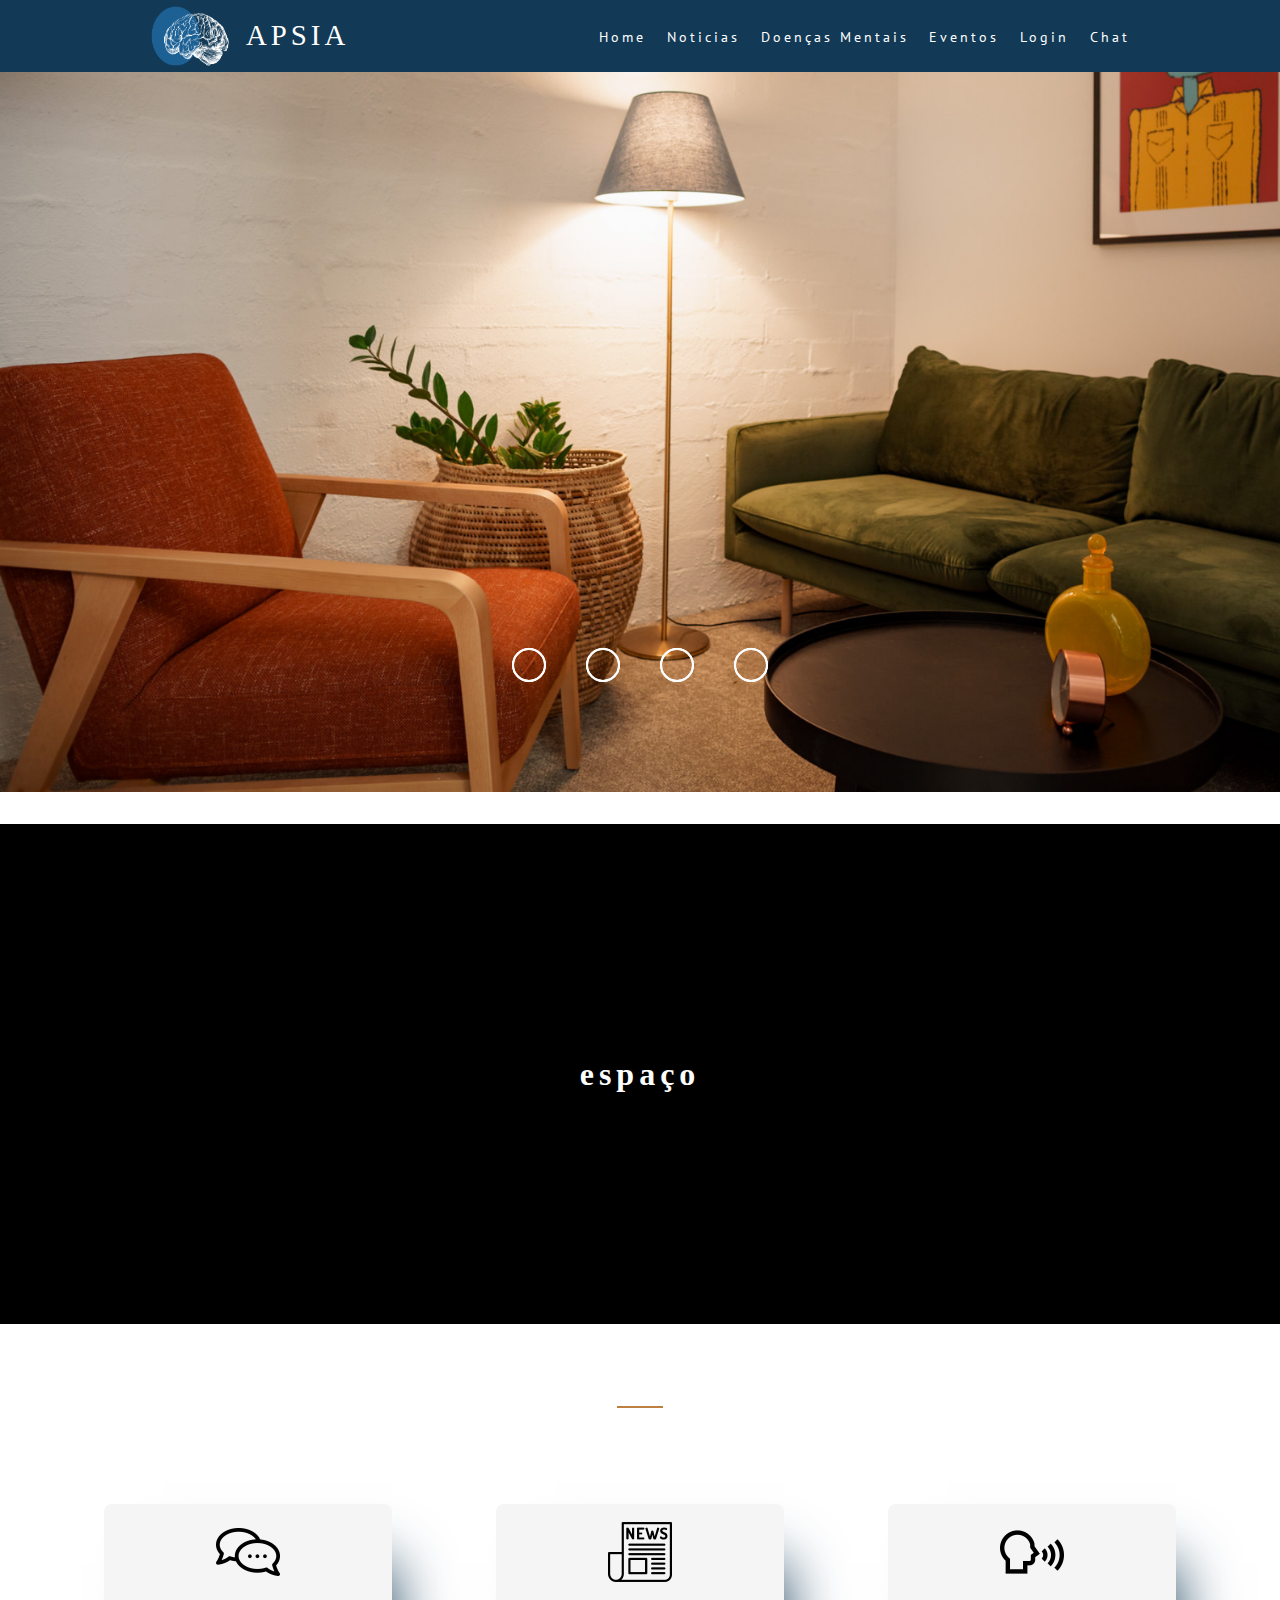
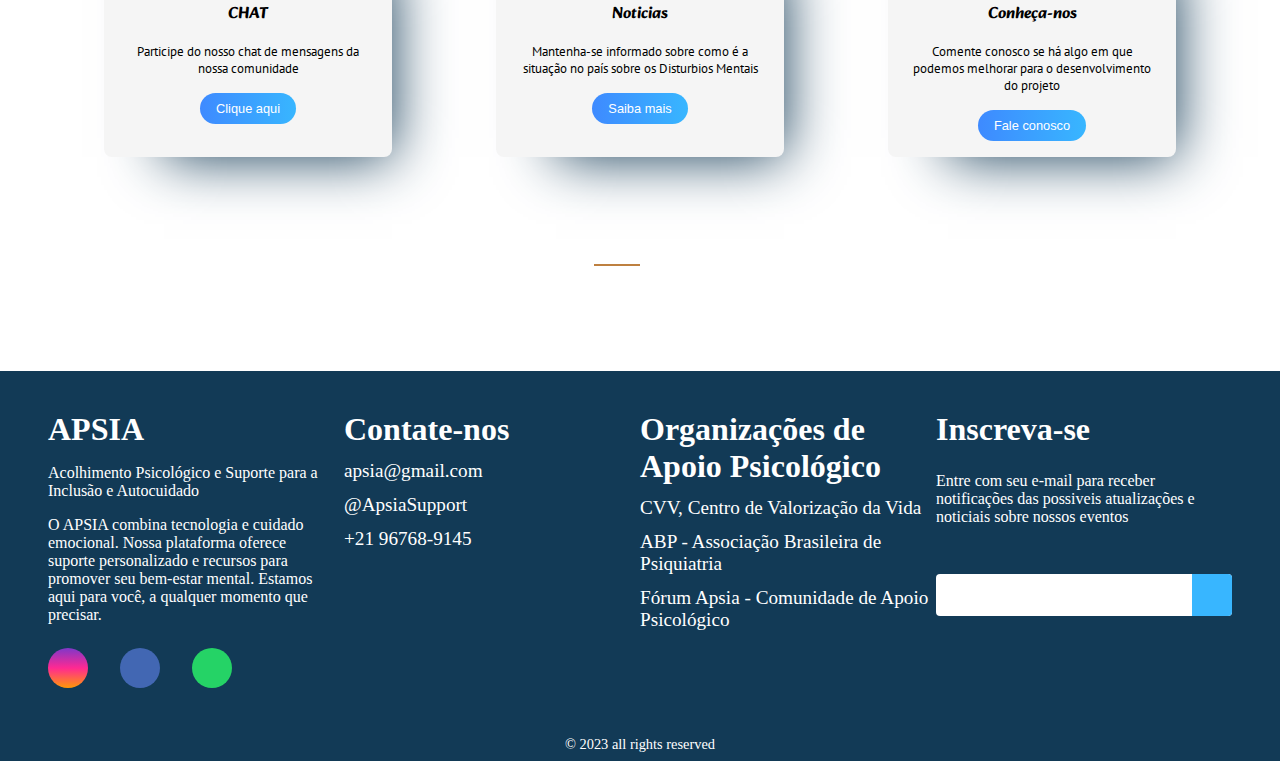
<file: FrontEnd/views/home.html>
<!DOCTYPE html>
<html lang="pt-br">
  <head>
    <meta charset="UTF-8" />
    <meta http-equiv="X-UA-Compatible" content="IE=edge" />
    <meta name="viewport" content="width=device-width, initial-scale=1">
    <link rel="icon" type="image/x-icon" href="" />
    <link rel="stylesheet" href="../css/home_style.css" />
    <link rel="stylesheet" href="https://cdnjs.cloudflare.com/ajax/libs/font-awesome/6.2.1/css/all.min.css" integrity="sha512-MV7K8+y+gLIBoVD59lQIYicR65iaqukzvf/nwasF0nqhPay5w/9lJmVM2hMDcnK1OnMGCdVK+iQrJ7lzPJQd1w==" crossorigin="anonymous" referrerpolicy="no-referrer" />
    <link rel="preconnect" href="https://fonts.googleapis.com" />
    <link rel="preconnect" href="https://fonts.gstatic.com" crossorigin />
    <link rel="stylesheet" href="https://fonts.googleapis.com/css2?family=Material+Symbols+Outlined:opsz,wght,FILL,GRAD@20..48,100..700,0..1,-50..200" />
    <title>APSIA</title>
  </head>
  <body>
    <header>
      <nav>
        <div class="nav-title">
          <img src="../imagens/logopequena.png">
          <a class="logo" href="#">APSIA</a>
        </div>
          <div class="mobile-menu">
              <div class="line1"></div>
              <div class="line2"></div>
              <div class="line3"></div>
          </div>
          <ul class="nav-list">
              <li><a href="./home.html">Home</a></li>
              <li><a href="./Noticiais.html">Noticias</a></li>
              <li><a href="./Doenças.html">Doenças Mentais</a></li>
              <li><a href="./Eventos.html">Eventos</a></li>
              <li><a href="">Login</a></li>
              <li><a href="">Chat</a></li>
          </ul>
      </nav>
  </header>
    
      <section class="slider">

        <div class="slides">
          <!--Radio buttons-->
          <input type="radio" name="radio-btn" id="radio1">
          <input type="radio" name="radio-btn" id="radio2">
          <input type="radio" name="radio-btn" id="radio3">
          <input type="radio" name="radio-btn" id="radio4">
          <!--fim-->

          <!--slide imagens-->
            <div class="slide first">
              <img src="../imagens/assets/carrossel1.png" alt="" />
            </div>
            <div class="slide">
              <img src="../imagens/assets/carrossel2.jpg" alt="" />
            </div>
            <div class="slide">
              <img src="../imagens/assets/carrossel3.png" alt="" />
            </div>
            <div class="slide">
              <img src="../imagens/assets/carrossel4.jpg" alt="" />
            </div>
          <!--slide imagens fim-->
          
          <!--navigation auto-->
          <div class="navigation-auto">
              <div class="auto-btn1"></div>
              <div class="auto-btn2"></div>
              <div class="auto-btn3"></div>
              <div class="auto-btn4"></div>
          </div>

          <div class="manual-navigation">
            <label for="radio1" class="manual-btn"></label>
            <label for="radio2" class="manual-btn"></label>
            <label for="radio3" class="manual-btn"></label>
            <label for="radio4" class="manual-btn"></label>
          </div>

        </div>

      </section>


    <!--<section class="">
      <div class="center-text">
      <a>Espaço para texto</a>
    </section>
  -->
    <section class="bread-background center-h1">
      <h1 class="custom-h1">
        <a>espaço</a>
      </h1>
    </section>

    <section class="menu add-flex add-padding">
      <div class="menu-images">
      </div>
      <div class="center-text">
        <a>espaço</a>
      </div>
    </section>

    <main class="cards">
      <section class="card contato">
          <div class="icon">
              <img src="../imagens/assets/bubble-chat.png" alt="Chat">
          </div>
          <h3>CHAT</h3>
          <span>Participe do nosso chat de mensagens da nossa comunidade</span>
          <button>Clique aqui</button>
      </section>
      <section class="card noticia">
          <div class="icon">
              <img src="../imagens/assets/noticia.png" alt="Noticias">
          </div>
          <h3>Noticias</h3>
          <span>Mantenha-se informado sobre como é a situação no país sobre os Disturbios Mentais</span>
          <button>Saiba mais</button>
      </section>
      <section class="card sobre">
          <div class="icon">
              <img src="../imagens/assets/falando.png" alt="Conheça-nos">
          </div>
          <h3>Conheça-nos</h3>
          <span>Comente conosco se há algo em que podemos melhorar para o desenvolvimento do projeto</span>
          <button>Fale conosco</button>
      </section>
  </main>

    <section class="add-flex reservation-section">
      <div class="center-text add-padding">
        <a>espaço</a>
      </div>
    </section>

    <footer>
      <div id="footer_content">
          <div id="footer_contacts">
              <h1>APSIA</h1>
              <p>Acolhimento Psicológico e Suporte para a Inclusão e Autocuidado</p>
              <p>O APSIA combina tecnologia e cuidado emocional. Nossa plataforma oferece suporte personalizado e recursos para promover seu bem-estar mental. Estamos aqui para você, a qualquer momento que precisar.</p>

              <div id="footer_social_media">
                  <a href="#" class="footer-link" id="instagram">
                      <i class="fa-brands fa-instagram"></i>
                  </a>

                  <a href="#" class="footer-link" id="facebook">
                      <i class="fa-brands fa-facebook-f"></i>
                  </a>

                  <a href="#" class="footer-link" id="whatsapp">
                      <i class="fa-brands fa-whatsapp"></i>
                  </a>
              </div>
          </div>
          
          <ul class="footer-list">
              <li>
                  <h1>Contate-nos</h1>
              </li>
              <li>
                  <a href="https://neilpatel.com/wp-content/uploads/2019/05/ilustracao-sobre-o-error-404-not-found.jpeg" class="footer-link" target="_blank">apsia@gmail.com</a>
              </li>
              <li>
                  <a href="https://neilpatel.com/wp-content/uploads/2019/05/ilustracao-sobre-o-error-404-not-found.jpeg" class="footer-link" target="_blank">@ApsiaSupport</a>
              </li>
              <li>
                  <a href="https://neilpatel.com/wp-content/uploads/2019/05/ilustracao-sobre-o-error-404-not-found.jpeg" class="footer-link" target="_blank">+21 96768-9145</a>
              </li>
          </ul>

          <ul class="footer-list">
              <li>
                  <h1>Organizações de Apoio Psicológico</h1>
              </li>
              <li>
                  <a href="https://www.cvv.org.br/" class="footer-link" target="_blank">CVV, Centro de Valorização da Vida</a>
              </li>
              <li>
                  <a href="https://www.abp.org.br/" class="footer-link" target="_blank">ABP - Associação Brasileira de Psiquiatria</a>
              </li>
              <li>
                  <a href="https://forum.apsia.com.br/" class="footer-link" target="_blank">Fórum Apsia - Comunidade de Apoio Psicológico</a>
              </li>
          </ul>

          <div id="footer_subscribe">
              <h1>Inscreva-se</h1>

              <p> Entre com seu e-mail para receber notificações das possiveis atualizações e noticiais sobre nossos eventos <p>

              <div id="input_group">
                  <input type="email" id="email">
                  <button>
                      <i class="fa-regular fa-envelope"></i>
                  </button>
              </div>
          </div>
      </div>

      <div id="footer_copyright">
          &#169
          2023 all rights reserved
      </div>
  </footer>
    <script src="../javascript/home.js"></script>
  </body>
</html>
</file>
<file: css/eventos.css>
@import url("./fonts.css");
@import url("https://fonts.googleapis.com/css?family=PT+Sans");

body {
  margin: 0;
  padding: 0;
}

.box-noticia {
  display: flex;
  flex-wrap: wrap;
  justify-content: center;
  padding: 20px;
  width: 80%;
  margin: 0 auto;
}
#box-card{
  width: 70rem;
  border: 2px solid;
  border-color: var(--azul-claro);
}

.card {
  width: 100%;
  margin-bottom: 20px; /* Adicione um espaço entre os cartões */
}

.card img {
  max-width: 100%;
  height: auto;
}
.card-title{
  font-size: 30px;
  display: flex;
  justify-content: center;
  font-family: "PT Sans",sans-serif;
  margin-bottom: 1.5rem !important;
}
.btn{
  width: 100%;
  background-color: var(--azul-escuro) !important;
  height: auto;
  font-size: 20px !important;
}
  
.text-muted, .text-primary{
  font-family: "Montserrat";
  font-size: 20px;
  display: flex;
  justify-content: center;
  margin-bottom: 1.5rem;
}
</file>
<file: css/home_style.css>
@import url("./fonts.css");
@import url("https://fonts.googleapis.com/css?family=PT+Sans");

/*
  GLOBAL
*/
* {
  margin: 0px;
  box-sizing: border-box;
  padding: 0;
}

a {
  color: var(--cor-fonte) !important;
  text-decoration: none;
  transition: 0.3s;
}
a:hover{
  opacity: 0.7;
  color: var(--cor-font-leve) !important;
}

h2 {
  margin-top: 0;
}

button {
  border: 0;
  background: 0;
  cursor: pointer;
}

a {
  text-decoration: none !important;
  padding-bottom: 5px;
}

ul {
  list-style: none;
  padding: 0;
  margin: 0;
}

/*navbar*/
.logo {
  color: var(--cor-fonte);
  font-size: 1.2rem;
  text-transform: uppercase;
  letter-spacing: 4px;
  font-family: Verdana, Geneva, Tahoma, sans-serif;
}
.logo:hover{
  color: var(--cor-font-leve);
  font-size: 1.7rem;
}

.nav-title{
  display: flex;
  width: 8rem;
  
}
.nav-title a {
  color: var(--cor-fonte);
  font-size: 1.8rem;
  margin-top: 0.9rem;
  font-family: 'Dancing Script', cursive;
  
}
.nav-title img{
  width: 5rem;
  height: 7vh;
  margin-right: 1rem;
}
nav{
  font-size: 0.9rem;
  display: flex;
  position: relative;
  justify-content: space-around;
  align-items: center;
  background: var(--azul-escuro);
  height: 8vh;
  width: 100%;
  z-index: 1000;
}

.nav-list{
  list-style: none;
  display: flex;
  margin: 0 !important;

}
.nav-list li{
  letter-spacing: 3px;
  margin-left: 1.3rem;
  font-family: 'PT Sans', sans-serif;
  color: var(--cor-fonte) !important;
}
.nav-list li:hover{
  color: var(--cor-font-leve);
  font-size: 1.2rem;
}

.mobile-menu {
  display: none;
  cursor: pointer;
}

.mobile-menu div {
  width: 32px;
  height: 2px;
  background: #fff;
  margin: 8px;
  transition: 0.3s;
}

@media (max-width: 1000px) {
  body{
      overflow-x: hidden !important;
  }
  .nav-list {
      position: absolute;
      display: none;
      top: 8vh;
      right: 0;
      width: 100vw;
      height: 50vh;
      background: var(--azul-escuro);
      flex-direction: column;
      align-items: center;
      justify-content: space-around;
      transform: translateX(100%);
      transition: transform 0.3s ease-in;
  }
  .nav-list.active{
    transform: translateX(0);
    display: flex;
    padding: 0;
  }
  .nav-list.active li:hover{
    color: var(--cor-font-leve);
  }
  .nav-list li{
      margin-left: 0;
      opacity: 0;
  }
  .mobile-menu {
      display: block;
  }
}

.nav-list.active {
  transform: translateX(0);
}

@keyframes navLinkFade {
  from {
      opacity: 0;
      transform: translateX(50px);
  }
  to{
      opacity: 1;
      transform: translateX(0);
  }
}

.mobile-menu.active .line1 {
  transform: rotate(-45deg) translate(-8px, 8px);
}

.mobile-menu.active .line2{
  opacity: 0;
}

.mobile-menu.active .line3{
  transform: rotate(45deg) translate(-5px, -7px);
}
/*SLIDER*/
.slider{
  margin: 0 auto;
  width: 100%;
  height: 47rem;
  padding: 0 !important;
  overflow: hidden;
}
.slides{
  width: 400%;
  height: auto;
  display: flex;
}
.slides input{
  display: none;
}
.slide{
  width: 25%;
  height: 950px;
  position: relative;
  text-align: center;
  transition: 2s;
}
.slide img{
  width: 100%;
  height: 40rem;
  object-fit: cover;
}
.slide-text {
  position: absolute;
  top: 50%;
  left: 50%;
  transform: translate(-50%, -50%);
  text-align: center;
  color: #fff;
}

.slide-text p {
  font-size: 1.5rem;
  margin-bottom: 0.5rem;
  font-family: 'Courier New', Courier, monospace;
  font-weight: 900;
}

.manual-navigation, .navigation-auto{
  position: absolute;
  width: 100%;
  margin-top: 45%;
  display: flex;
  justify-content: center;
}
.manual-navigation .manual-btn, .navigation-auto div{
  border: 2px solid #fff;
  padding: 15px;
  border-radius: 50%;
  cursor: pointer;
  transition: 1s;
}
.manual-btn:not(:last-child), .navigation-auto div:not(:last-child){
  margin-right: 40px;
}

.manual-btn:hover{
  background-color: #fff;
}
/*media querys das navs*/
@media (max-width: 1920px){
  .manual-navigation, .navigation-auto{
    margin-top: 45%;
  }
  .slider img{
    height: 62rem;
  }
  .slider{
    height: 62rem;
  }
  .nav-title img{
    width: 6rem;
    margin-top: 0.1rem;
    height: 4.5rem;
  }
  .nav-title a{
    font-size: 2.5rem;
  }
  .nav-list li{
  font-size: 1.2rem;
  }
}
@media (max-width: 1200px){
  .manual-navigation, .navigation-auto{
    margin-top: 75%;
  }
  .slider img{
    height: 62rem;
  }
  .slider{
    height: 62rem;
  }
  .nav-title img{
    width: 6rem;
    margin-top: 0.1rem;
    height: auto;
  }
  .nav-title a{
    font-size: 2.5rem;
  }
  .nav-list li{
  font-size: 1rem;
  }
}
@media (max-width: 1023px){
  .manual-navigation, .navigation-auto{
    margin-top: 45%;
  }
  .slider img{
    height: 62rem;
  }
  .slider{
    height: 62rem;
  }
  .nav-title img{
    width: 6rem;
    margin-top: 0.1rem;
    height: auto;
  }
  .nav-title a{
    font-size: 2.5rem;
  }
  .nav-list li{
  font-size: 1rem;
  }
}

@media (min-width: 800px) and (max-width: 1023px) {
  .manual-navigation, .navigation-auto{
    margin-top: 70%;
  }
  .slider img{
    height: 47rem;
  }
  .nav-title img{
    width: 5rem;
    margin-top: 0.1rem;
    height: auto;
  }
  .nav-title a{
    font-size: 1.5rem;
  }
}

@media (min-width: 481px) and (max-width: 800px){
  .manual-navigation, .navigation-auto{
    margin-top: 80%;
  }
  .slider img{
    height: 47em;
  }
  .nav-title img{
    width: 5rem;
    margin-top: 0.1rem;
    height: auto;
  }
  .nav-title a{
    font-size: 1.5rem;
  }
}
@media (max-width: 480px) {
  .manual-navigation, .navigation-auto{
    margin-top: 32rem;
  }
  .slider img{
    height: 40rem;
  }
  .slider{
    height: 40rem;
  }
  .nav-title img{
    width: 5rem;
    margin-top: 0.1rem;
    height: auto;
  }
  .nav-title a{
    font-size: 1.5rem;
  }
  .slide-text{
    position: absolute;
    top: 30%;
    left: 50%;
  }
  .slide-text p{
    font-size: 1.3rem;
  }
}
#radio1:checked ~ .first {
  margin-left: 0;
}
#radio2:checked ~ .first {
  margin-left: -25%;
}
#radio3:checked ~ .first {
  margin-left: -50%;
}
#radio4:checked ~ .first {
  margin-left: -75%;
}


#radio1:checked ~ .navigation-auto .auto-btn1{
  background-color: #fff;
}
#radio2:checked ~ .navigation-auto .auto-btn2{
  background-color: #fff;
}
#radio3:checked ~ .navigation-auto .auto-btn3{
  background-color: #fff;
}
#radio4:checked ~ .navigation-auto .auto-btn4{
  background-color: #fff;
}

/*fim*/


.to-top:hover{
  cursor: pointer;
}

/*
  CLASSES
*/
.custom-font {
  font-family: "Alkatra", cursive;
  color: #be8040;
  font-size: 80px;
  line-height: 0;
}

.add-padding {
  padding: 25px;
}

.center-text {
  text-align: center;
  margin-bottom: 40px;
  margin-top: 30px;
  color: #4d4d4d;
}

.center-text h2 {
  margin-top: 25px;
  line-height: 0;
}
.center-text label{
  display: block;
  font-family: "PT Sans", sans-serif;
  line-height: 1.5;
  font-size: 20px;
  max-width: 1200px;
  margin: 0 auto;
  text-align: center;
}

@media screen and (min-width: 768px) {
  .center-text label{
    max-width: 80%;
  }
}
.center-text p {
  margin-top: 0;
  font-family: "PT Sans", sans-serif;
  line-height: 1.5;
  font-size: 5px;
}
.center-text a {
  font-family: "PT Sans", sans-serif;
  color: #be8040;
  text-transform: uppercase;
  font-size: 12px;
  font-weight: 600;
  letter-spacing: 1px;
  border-bottom: solid 2px #be8040;
}

.add-flex {
  display: flex;
  flex-direction: column;
  align-items: center;
}
.add-flex .stuffed-cherries {
  background: url("../imagens/cereja.jpg") no-repeat center center;
  background-size: cover;
  height: 415px;
  width: 820px;
}

.center-h1 {
  display: flex;
  justify-content: center;
  align-items: center;
}

.custom-h1 {
  text-align: center;
  color: white;
  letter-spacing: 2px;
  margin-bottom: 0;
  font-size: 20px;
  font-weight: 600;
  padding: 30px;
  font-weight: 600;
  font-family:"PT Sans";
}
.custom-h1 span {
  letter-spacing: 0;
}

/*
  TASTEFUL RECIPES SECTION
*/
.bread-background {
  background: black;
  background-size: cover;
  background-attachment: fixed;
  height: 55rem;
}

/*
  MENU SECTION
*/
.menu {
  padding: 30px;
}
.menu-images {
  display: grid;
  grid-template-columns: 1fr 1fr;
  grid-gap: 10px;
}
.menu-images img {
  width: 100%;
}

/*
  THE PERFECT BLEND SECTION
*/
.cake-background {
  background: black url("http://www.rustiquerichmond.co.uk/wp-content/uploads/2014/06/desert.jpg") no-repeat center center;
  background-size: cover;
  background-attachment: fixed;
  height: 500px;
}

/*
  CULINARY DELIGHT SECTION
*/
.reservation-section {
  margin-bottom: 40px;
}
.reservation-section div:first-child {
  flex: 1;
}
.reservation-section div:last-child {
  display: grid;
  grid-template-columns: 1fr 1fr;
  grid-template-rows: 1fr;
  flex: 1;
}
.reservation-section div:last-child img {
  margin: auto;
  width: 85%;
  padding-bottom: 60px;
}

/*
  FOOTER
*/
footer {
  width: 100%;
  color: var(--cor-fonte);
}

.footer-link {
  text-decoration: none;
}

#footer_content {
  background-color: var(--azul-escuro);
  display: grid;
  position: relative;
  grid-template-columns: repeat(4, 1fr);
  padding: 2.5rem 3rem;
}

#footer_contacts h1 {
  margin-bottom: 0.75rem;
}
#footer_contacts p{
  margin-right: 1.5rem;
  margin-top: 1rem;
}

#footer_social_media {
  display: flex;
  gap: 2rem;
  margin-top: 1.5rem;
} 

#footer_social_media .footer-link {
  display: flex;
  align-items: center;
  justify-content: center;
  height: 2.5rem;
  width: 2.5rem;
  color: var(--cor-fonte);
  border-radius: 50%;
  transition: all 0.4s;
}

#footer_social_media .footer-link i {
  font-size: 1.25rem;    
}

#footer_social_media .footer-link:hover {
  opacity: 0.8;
}

#instagram {
  background: linear-gradient(#7f37c9, #ff2992, #ff9807);
}

#facebook {
  background-color: #4267b3;
}

#whatsapp {
  background-color: #25d366;
}

.footer-list {
  display: flex;
  flex-direction: column;
  gap: 0.75rem;
  list-style: none;
  padding: 0 !important;
}

.footer-list .footer-link {
  color: var(--cor-fonte);
  transition: all 0.4s;
  font-size:  1.2rem;
}

.footer-list .footer-link:hover {
  color: var(--cor-font-leve);
  font-size: 1.5rem;
}

#footer_subscribe {
  display: flex;
  flex-direction: column;
  gap: 1.5rem;
}

#footer_subscribe p {
  color: var(--cor-fonte)
}

#input_group {
  display: flex;
  align-items: center;
  background-color: var(--cor-fonte);
  border-radius: 4px;
}

#input_group input {
  all: unset;
  padding: 0.75rem;
  width: 100%;
}

#input_group button {
  background-color: var(--azul-claro);
  border: none;
  color: #000;
  padding: 0px 1.25rem;
  font-size: 1.125rem;
  height: 100%;
  border-radius: 0px 4px 4px 0px;
  cursor: pointer;
  transition: all 0.4s;
}

#input_group button:hover {
  opacity: 0.8;
  background-color: var(--cor-font-leve);
}

#footer_copyright {
  display: flex;
  justify-content: center;
  background-color: var(--azul-escuro);
  font-size: 0.9rem;
  padding: 0.5rem;
  font-weight: 100;
}

@media screen and (max-width: 768px) {
  #footer_content {
      grid-template-columns: repeat(2, 1fr);
      gap: 2rem;
  }
}

@media screen and (max-width: 426px) {
  #footer_content {
      grid-template-columns: repeat(1, 1fr);
      padding: 3rem 2rem;
  }
}

/* ANIMATIONS */
#asterisk {
  opacity: 0;
  transform-origin: 50% 4%;
  -webkit-animation: spin 0.5s forwards;
          animation: spin 0.5s forwards;
  -webkit-animation-delay: 0.3s;
          animation-delay: 0.3s;
}

#asterisk::before,
#asterisk::after {
  transform-origin: center center;
  -webkit-animation: grow 0.5s forwards;
          animation: grow 0.5s forwards;
  -webkit-animation-delay: 0.8s;
          animation-delay: 0.8s;
}

.center p {
  transform: translateY(-40px);
  opacity: 0;
  -webkit-animation: fadeDown 0.9s forwards;
          animation: fadeDown 0.9s forwards;
  -webkit-animation-delay: 1.3s;
          animation-delay: 1.3s;
}

.center h2 {
  transform: scale(2);
  opacity: 0;
  -webkit-animation: fade 0.5s forwards;
          animation: fade 0.5s forwards;
}

.center h1 {
  transform: translateY(40px);
  opacity: 0;
  -webkit-animation: fadeUp 0.5s forwards;
          animation: fadeUp 0.5s forwards;
  -webkit-animation-delay: 0.3s;
          animation-delay: 0.3s;
}

@-webkit-keyframes fadeUp {
  0% {
    opacity: 0;
    transform: translateY(40px);
  }
  100% {
    opacity: 1;
    transform: translateY(0);
  }
}

@keyframes fadeUp {
  0% {
    opacity: 0;
    transform: translateY(40px);
  }
  100% {
    opacity: 1;
    transform: translateY(0);
  }
}
@-webkit-keyframes fade {
  0% {
    transform: scale(2);
    opacity: 0;
  }
  100% {
    transform: scale(1);
    opacity: 1;
  }
}
@keyframes fade {
  0% {
    transform: scale(2);
    opacity: 0;
  }
  100% {
    transform: scale(1);
    opacity: 1;
  }
}
@-webkit-keyframes fadeDown {
  0% {
    opacity: 0;
    transform: translateY(-40px);
  }
  100% {
    opacity: 1;
    transform: translateY(0);
  }
}
@keyframes fadeDown {
  0% {
    opacity: 0;
    transform: translateY(-40px);
  }
  100% {
    opacity: 1;
    transform: translateY(0);
  }
}
@-webkit-keyframes grow {
  0% {
    opacity: 0;
    width: 0%;
  }
  50% {
    opacity: 0.5;
  }
  100% {
    opacity: 1;
    width: 40%;
  }
}
@keyframes grow {
  0% {
    opacity: 0;
    width: 0%;
  }
  50% {
    opacity: 0.5;
  }
  100% {
    opacity: 1;
    width: 40%;
  }
}
@-webkit-keyframes spin {
  0% {
    transform: rotate(0);
    opacity: 0;
  }
  100% {
    transform: rotate(360deg);
    opacity: 1;
  }
}
@keyframes spin {
  0% {
    transform: rotate(0);
    opacity: 0;
  }
  100% {
    transform: rotate(360deg);
    opacity: 1;
  }
}

main.cards {
  display: flex;
  justify-content: space-evenly;
  padding: 32px;
  font-family: "Alkatra",sans-serif;
}

main.cards section.card {
  display: flex;
  flex-direction: column;
  align-items: center;
  text-align: center;
  background: whitesmoke;
  padding: 1rem 1.5rem;
  border-radius: 8px;
  height: 22rem;
  width: 20rem;
  margin-left: 32px;
}

main.cards section.card:first-child {
  margin-left: 0;
}

main.cards section.card .icon {
  width: 64px;
  height: 64px;
}

main.cards section.card img {
  width: 100%;
}

main.cards section.card h3 {
  font-size: 30px;
  margin: 16px 0;
}

main.cards section.card span {
  font-weight: 300;
  font-family: "PT Sans", sans-serif;
  max-width: 240px;
  font-size: 18px;
  margin-bottom: 45px;
}
#card-span{
  margin-bottom: 15px;
}

main.cards section.card button {
  padding: 1rem 3.5rem;
  border-radius: 32px;
  border: 0;
  cursor: pointer;
  font-size: 15px;
  font-weight: 600;
  color: #fff;
  margin-bottom: 16px 0;
}


main.cards section.card.noticia button, main.cards section.card.contato button, main.cards section.card.sobre button {
  background: linear-gradient(to right, #3E8AFF, var(--azul-claro));
}


main.cards section.card.contato, main.cards section.card.noticia, main.cards section.card.sobre {
  box-shadow: 30px 30px 55px -30px var(--azul-escuro);
}


@media screen and (max-width: 720px) {
  main.cards {
      flex-direction: column;
  }

  main.cards section.card {
      margin-left: 0;
      margin-bottom: 32px;
  }

  main.cards section.card:last-child {
      margin-bottom: 0;
  }

  main.cards section.card button {
      font-size: 70%;
  }

}
</file>
<file: css/noticias_style.css>
@import url("./fonts.css");
@import url("https://fonts.googleapis.com/css?family=PT+Sans");

body {
  margin: 0;
  padding: 0;
}

.box-noticia {
  display: flex;
  flex-wrap: wrap;
  justify-content: flex-start;
  padding: 20px;
  width: 100%;
  margin: 0 auto;
}

.card {
  width: 100%;
  margin-bottom: 20px; /* Adicione um espaço entre os cartões */
}

.card img {
  max-width: 100%;
  height: auto;
}

.p-2 img{
  height: matchparent; 
  width: 100%;
}
</file>
<file: FrontEnd/css/eventos.css>
@import url("./fonts.css");
@import url("https://fonts.googleapis.com/css?family=PT+Sans");

body {
  margin: 0;
  padding: 0;
}

.box-noticia {
  display: flex;
  flex-wrap: wrap;
  justify-content: center;
  padding: 20px;
  width: 80%;
  margin: 0 auto;
}
#box-card{
  width: 70rem;
  border: 2px solid;
  border-color: var(--azul-claro);
}

.card {
  width: 100%;
  margin-bottom: 20px; /* Adicione um espaço entre os cartões */
}

.card img {
  max-width: 100%;
  height: auto;
}
.card-title{
  font-size: 30px;
  display: flex;
  justify-content: center;
  font-family: "PT Sans",sans-serif;
  margin-bottom: 1.5rem !important;
}
.btn{
  width: 100%;
  background-color: var(--azul-escuro) !important;
  height: auto;
  font-size: 20px !important;
}
  
.text-muted, .text-primary{
  font-family: "Montserrat";
  font-size: 20px;
  display: flex;
  justify-content: center;
  margin-bottom: 1.5rem;
}
</file>
<file: FrontEnd/css/home_style.css>
@import url("./fonts.css");
@import url("https://fonts.googleapis.com/css?family=PT+Sans");

/*
  GLOBAL
*/
* {
  margin: 0px;
  box-sizing: border-box;
  padding: 0;
}

a {
  color: var(--cor-fonte) !important;
  text-decoration: none;
  transition: 0.3s;
}
a:hover{
  opacity: 0.7;
  color: var(--cor-font-leve) !important;
}

h2 {
  margin-top: 0;
}

button {
  border: 0;
  background: 0;
  cursor: pointer;
}

a {
  text-decoration: none !important;
  padding-bottom: 5px;
}

ul {
  list-style: none;
  padding: 0;
  margin: 0;
}

/*navbar*/
.logo {
  color: var(--cor-fonte);
  font-size: 1.2rem;
  text-transform: uppercase;
  letter-spacing: 4px;
  font-family: Verdana, Geneva, Tahoma, sans-serif;
}
.logo:hover{
  color: var(--cor-font-leve);
  font-size: 1.7rem;
}

.nav-title{
  display: flex;
  width: 8rem;
  
}
.nav-title a {
  color: var(--cor-fonte);
  font-size: 1.8rem;
  margin-top: 0.9rem;
  font-family: 'Dancing Script', cursive;
  
}
.nav-title img{
  width: 5rem;
  height: 7vh;
  margin-right: 1rem;
}
nav{
  font-size: 0.9rem;
  display: flex;
  position: relative;
  justify-content: space-around;
  align-items: center;
  background: var(--azul-escuro);
  height: 8vh;
  width: 100%;
  z-index: 1000;
}

.nav-list{
  list-style: none;
  display: flex;

}
.nav-list li{
  letter-spacing: 3px;
  margin-left: 1.3rem;
  font-family: 'PT Sans', sans-serif;
  color: var(--cor-fonte) !important;
}
.nav-list li:hover{
  color: var(--cor-font-leve);
  font-size: 1rem;
}

.mobile-menu {
  display: none;
  cursor: pointer;
}

.mobile-menu div {
  width: 32px;
  height: 2px;
  background: #fff;
  margin: 8px;
  transition: 0.3s;
}

@media (max-width: 1000px) {
  body{
      overflow-x: hidden !important;
  }
  .nav-list {
      position: absolute;
      display: none;
      top: 8vh;
      right: 0;
      width: 100vw;
      height: 50vh;
      background: var(--azul-escuro);
      flex-direction: column;
      align-items: center;
      justify-content: space-around;
      transform: translateX(100%);
      transition: transform 0.3s ease-in;
  }
  .nav-list.active{
    transform: translateX(0);
    display: flex;
    padding: 0;
  }
  .nav-list.active li:hover{
    color: var(--cor-font-leve);
    font-size: 1rem;
  }
  .nav-list li{
      margin-left: 0;
      opacity: 0;
  }
  .mobile-menu {
      display: block;
  }
}

.nav-list.active {
  transform: translateX(0);
}

@keyframes navLinkFade {
  from {
      opacity: 0;
      transform: translateX(50px);
  }
  to{
      opacity: 1;
      transform: translateX(0);
  }
}

.mobile-menu.active .line1 {
  transform: rotate(-45deg) translate(-8px, 8px);
}

.mobile-menu.active .line2{
  opacity: 0;
}

.mobile-menu.active .line3{
  transform: rotate(45deg) translate(-5px, -7px);
}
/*SLIDER*/
.slider{
  margin: 0 auto;
  width: 100%;
  height: 47rem;
  padding: 0 !important;
  overflow: hidden;
}
.slides{
  width: 400%;
  height: auto;
  display: flex;
}
.slides input{
  display: none;
}
.slide{
  width: 25%;
  height: 950px;
  position: relative;
  text-align: center;
  transition: 2s;
}
.slide img{
  width: 100%;
  height: auto;
  object-fit: cover;
}
.manual-navigation, .navigation-auto{
  position: absolute;
  width: 100%;
  margin-top: 45%;
  display: flex;
  justify-content: center;
}
.manual-navigation .manual-btn, .navigation-auto div{
  border: 2px solid #fff;
  padding: 15px;
  border-radius: 50%;
  cursor: pointer;
  transition: 1s;
}
.manual-btn:not(:last-child), .navigation-auto div:not(:last-child){
  margin-right: 40px;
}

.manual-btn:hover{
  background-color: #fff;
}
/*media querys das navs*/

@media (min-width: 768px) and (max-width: 1023px) {
  .manual-navigation, .navigation-auto{
    margin-top: 80%;
  }
  .slider{
    height: 39rem;
  }
  .nav-title img{
    width: 4rem;
    margin-top: 0.1rem;
    height: auto;
  }
  .nav-title a{
    font-size: 1.3rem;
    margin-right: 3rem;
  }
}

@media (min-width: 481px) and (max-width: 767px){
  .manual-navigation, .navigation-auto{
    margin-top: 70%;
  }
  .slider{
    height: 29rem;
  }
  .nav-title img{
    width: 4rem;
    margin-top: 0.1rem;
    height: auto;
  }
  .nav-title a{
    font-size: 1.3rem;
    margin-right: 3rem;
  }
  
}
@media (max-width: 480px) {
  .manual-navigation, .navigation-auto{
    margin-top: 75%;
  }
  .slider{
    height: 18rem;
  }
  .nav-title img{
    width: 4rem;
    height: auto;
  }
  .nav-title a{
    font-size: 1.3rem;
    margin-right: 3rem;
  }
}
#radio1:checked ~ .first {
  margin-left: 0;
}
#radio2:checked ~ .first {
  margin-left: -25%;
}
#radio3:checked ~ .first {
  margin-left: -50%;
}
#radio4:checked ~ .first {
  margin-left: -75%;
}


#radio1:checked ~ .navigation-auto .auto-btn1{
  background-color: #fff;
}
#radio2:checked ~ .navigation-auto .auto-btn2{
  background-color: #fff;
}
#radio3:checked ~ .navigation-auto .auto-btn3{
  background-color: #fff;
}
#radio4:checked ~ .navigation-auto .auto-btn4{
  background-color: #fff;
}

/*fim*/


.to-top:hover{
  cursor: pointer;
}

/*
  CLASSES
*/
.custom-font {
  font-family: "Alkatra", cursive;
  color: #be8040;
  font-size: 80px;
  line-height: 0;
}

.add-padding {
  padding: 25px;
}

.center-text {
  text-align: center;
  margin-bottom: 40px;
  margin-top: 30px;
  color: #4d4d4d;
}

.center-text h2 {
  margin-top: 25px;
  line-height: 0;
}
.center-text label{
  display: block;
  font-family: "PT Sans", sans-serif;
  line-height: 1.5;
  font-size: 20px;
  max-width: 1200px;
  margin: 0 auto;
  text-align: center;
}

@media screen and (min-width: 768px) {
  .center-text label{
    max-width: 80%;
  }
}
.center-text p {
  margin-top: 0;
  font-family: "PT Sans", sans-serif;
  line-height: 1.5;
  font-size: 5px;
}
.center-text a {
  font-family: "PT Sans", sans-serif;
  color: #be8040;
  text-transform: uppercase;
  font-size: 12px;
  font-weight: 600;
  letter-spacing: 1px;
  border-bottom: solid 2px #be8040;
}

.add-flex {
  display: flex;
  flex-direction: column;
  align-items: center;
}
.add-flex .stuffed-cherries {
  background: url("../imagens/cereja.jpg") no-repeat center center;
  background-size: cover;
  height: 415px;
  width: 820px;
}

.center-h1 {
  display: flex;
  justify-content: center;
  align-items: center;
}

.custom-h1 {
  text-align: center;
  color: white;
  letter-spacing: 5px;
  margin-bottom: 0;
}
.custom-h1 span {
  letter-spacing: 0;
}

/*
  TASTEFUL RECIPES SECTION
*/
.bread-background {
  background: black;
  background-size: cover;
  background-attachment: fixed;
  height: 500px;
}

/*
  MENU SECTION
*/
.menu {
  padding: 30px;
}
.menu-images {
  display: grid;
  grid-template-columns: 1fr 1fr;
  grid-gap: 10px;
}
.menu-images img {
  width: 100%;
}

/*
  THE PERFECT BLEND SECTION
*/
.cake-background {
  background: black url("http://www.rustiquerichmond.co.uk/wp-content/uploads/2014/06/desert.jpg") no-repeat center center;
  background-size: cover;
  background-attachment: fixed;
  height: 500px;
}

/*
  CULINARY DELIGHT SECTION
*/
.reservation-section {
  margin-bottom: 40px;
}
.reservation-section div:first-child {
  flex: 1;
}
.reservation-section div:last-child {
  display: grid;
  grid-template-columns: 1fr 1fr;
  grid-template-rows: 1fr;
  flex: 1;
}
.reservation-section div:last-child img {
  margin: auto;
  width: 85%;
  padding-bottom: 60px;
}

/*
  FOOTER
*/
footer {
  width: 100%;
  color: var(--cor-fonte);
}

.footer-link {
  text-decoration: none;
}

#footer_content {
  background-color: var(--azul-escuro);
  display: grid;
  position: relative;
  grid-template-columns: repeat(4, 1fr);
  padding: 2.5rem 3rem;
}

#footer_contacts h1 {
  margin-bottom: 0.75rem;
}
#footer_contacts p{
  margin-right: 1.5rem;
  margin-top: 1rem;
}

#footer_social_media {
  display: flex;
  gap: 2rem;
  margin-top: 1.5rem;
} 

#footer_social_media .footer-link {
  display: flex;
  align-items: center;
  justify-content: center;
  height: 2.5rem;
  width: 2.5rem;
  color: var(--cor-fonte);
  border-radius: 50%;
  transition: all 0.4s;
}

#footer_social_media .footer-link i {
  font-size: 1.25rem;    
}
#footer-list .footer-link a{

}

#footer_social_media .footer-link:hover {
  opacity: 0.8;
}

#instagram {
  background: linear-gradient(#7f37c9, #ff2992, #ff9807);
}

#facebook {
  background-color: #4267b3;
}

#whatsapp {
  background-color: #25d366;
}

.footer-list {
  display: flex;
  flex-direction: column;
  gap: 0.75rem;
  list-style: none;
}

.footer-list .footer-link {
  color: var(--cor-fonte);
  transition: all 0.4s;
  font-size:  1.2rem;
}

.footer-list .footer-link:hover {
  color: var(--cor-font-leve);
  font-size: 1.5rem;
}

#footer_subscribe {
  display: flex;
  flex-direction: column;
  gap: 1.5rem;
}

#footer_subscribe p {
  color: var(--cor-fonte)
}

#input_group {
  display: flex;
  align-items: center;
  background-color: var(--cor-fonte);
  border-radius: 4px;
}

#input_group input {
  all: unset;
  padding: 0.75rem;
  width: 100%;
}

#input_group button {
  background-color: var(--azul-claro);
  border: none;
  color: #000;
  padding: 0px 1.25rem;
  font-size: 1.125rem;
  height: 100%;
  border-radius: 0px 4px 4px 0px;
  cursor: pointer;
  transition: all 0.4s;
}

#input_group button:hover {
  opacity: 0.8;
  background-color: var(--cor-font-leve);
}

#footer_copyright {
  display: flex;
  justify-content: center;
  background-color: var(--azul-escuro);
  font-size: 0.9rem;
  padding: 0.5rem;
  font-weight: 100;
}

@media screen and (max-width: 768px) {
  #footer_content {
      grid-template-columns: repeat(2, 1fr);
      gap: 2rem;
  }
}

@media screen and (max-width: 426px) {
  #footer_content {
      grid-template-columns: repeat(1, 1fr);
      padding: 3rem 2rem;
  }
}

/* ANIMATIONS */
#asterisk {
  opacity: 0;
  transform-origin: 50% 4%;
  -webkit-animation: spin 0.5s forwards;
          animation: spin 0.5s forwards;
  -webkit-animation-delay: 0.3s;
          animation-delay: 0.3s;
}

#asterisk::before,
#asterisk::after {
  transform-origin: center center;
  -webkit-animation: grow 0.5s forwards;
          animation: grow 0.5s forwards;
  -webkit-animation-delay: 0.8s;
          animation-delay: 0.8s;
}

.center p {
  transform: translateY(-40px);
  opacity: 0;
  -webkit-animation: fadeDown 0.9s forwards;
          animation: fadeDown 0.9s forwards;
  -webkit-animation-delay: 1.3s;
          animation-delay: 1.3s;
}

.center h2 {
  transform: scale(2);
  opacity: 0;
  -webkit-animation: fade 0.5s forwards;
          animation: fade 0.5s forwards;
}

.center h1 {
  transform: translateY(40px);
  opacity: 0;
  -webkit-animation: fadeUp 0.5s forwards;
          animation: fadeUp 0.5s forwards;
  -webkit-animation-delay: 0.3s;
          animation-delay: 0.3s;
}

@-webkit-keyframes fadeUp {
  0% {
    opacity: 0;
    transform: translateY(40px);
  }
  100% {
    opacity: 1;
    transform: translateY(0);
  }
}

@keyframes fadeUp {
  0% {
    opacity: 0;
    transform: translateY(40px);
  }
  100% {
    opacity: 1;
    transform: translateY(0);
  }
}
@-webkit-keyframes fade {
  0% {
    transform: scale(2);
    opacity: 0;
  }
  100% {
    transform: scale(1);
    opacity: 1;
  }
}
@keyframes fade {
  0% {
    transform: scale(2);
    opacity: 0;
  }
  100% {
    transform: scale(1);
    opacity: 1;
  }
}
@-webkit-keyframes fadeDown {
  0% {
    opacity: 0;
    transform: translateY(-40px);
  }
  100% {
    opacity: 1;
    transform: translateY(0);
  }
}
@keyframes fadeDown {
  0% {
    opacity: 0;
    transform: translateY(-40px);
  }
  100% {
    opacity: 1;
    transform: translateY(0);
  }
}
@-webkit-keyframes grow {
  0% {
    opacity: 0;
    width: 0%;
  }
  50% {
    opacity: 0.5;
  }
  100% {
    opacity: 1;
    width: 40%;
  }
}
@keyframes grow {
  0% {
    opacity: 0;
    width: 0%;
  }
  50% {
    opacity: 0.5;
  }
  100% {
    opacity: 1;
    width: 40%;
  }
}
@-webkit-keyframes spin {
  0% {
    transform: rotate(0);
    opacity: 0;
  }
  100% {
    transform: rotate(360deg);
    opacity: 1;
  }
}
@keyframes spin {
  0% {
    transform: rotate(0);
    opacity: 0;
  }
  100% {
    transform: rotate(360deg);
    opacity: 1;
  }
}

main.cards {
  display: flex;
  justify-content: space-evenly;
  padding: 32px;
  font-family: "Alkatra",sans-serif;
}

main.cards section.card {
  display: flex;
  flex-direction: column;
  align-items: center;
  text-align: center;
  background: whitesmoke;
  padding: 1rem 1.5rem;
  border-radius: 8px;
  max-height: 468px;
  margin-left: 32px;
}

main.cards section.card:first-child {
  margin-left: 0;
}

main.cards section.card .icon {
  width: 64px;
  height: 64px;
}

main.cards section.card img {
  width: 100%;
}

main.cards section.card h3 {
  font-size: 100%;
  margin: 16px 0;
}

main.cards section.card span {
  font-weight: 300;
  font-family: "PT Sans", sans-serif;
  max-width: 240px;
  font-size: 80%;
  margin-bottom: 16px;
}

main.cards section.card button {
  padding: 0.5rem 1rem;
  border-radius: 32px;
  border: 0;
  cursor: pointer;
  font-size: 80%;
  font-weight: 500;
  color: #fff;
  margin-bottom: 16px 0;
}


main.cards section.card.noticia button, main.cards section.card.contato button, main.cards section.card.sobre button {
  background: linear-gradient(to right, #3E8AFF, var(--azul-claro));
}


main.cards section.card.contato, main.cards section.card.noticia, main.cards section.card.sobre {
  box-shadow: 30px 30px 55px -30px var(--azul-escuro);
}


@media screen and (max-width: 720px) {
  main.cards {
      flex-direction: column;
  }

  main.cards section.card {
      margin-left: 0;
      margin-bottom: 32px;
  }

  main.cards section.card:last-child {
      margin-bottom: 0;
  }

  main.cards section.card button {
      font-size: 70%;
  }

}
</file>
